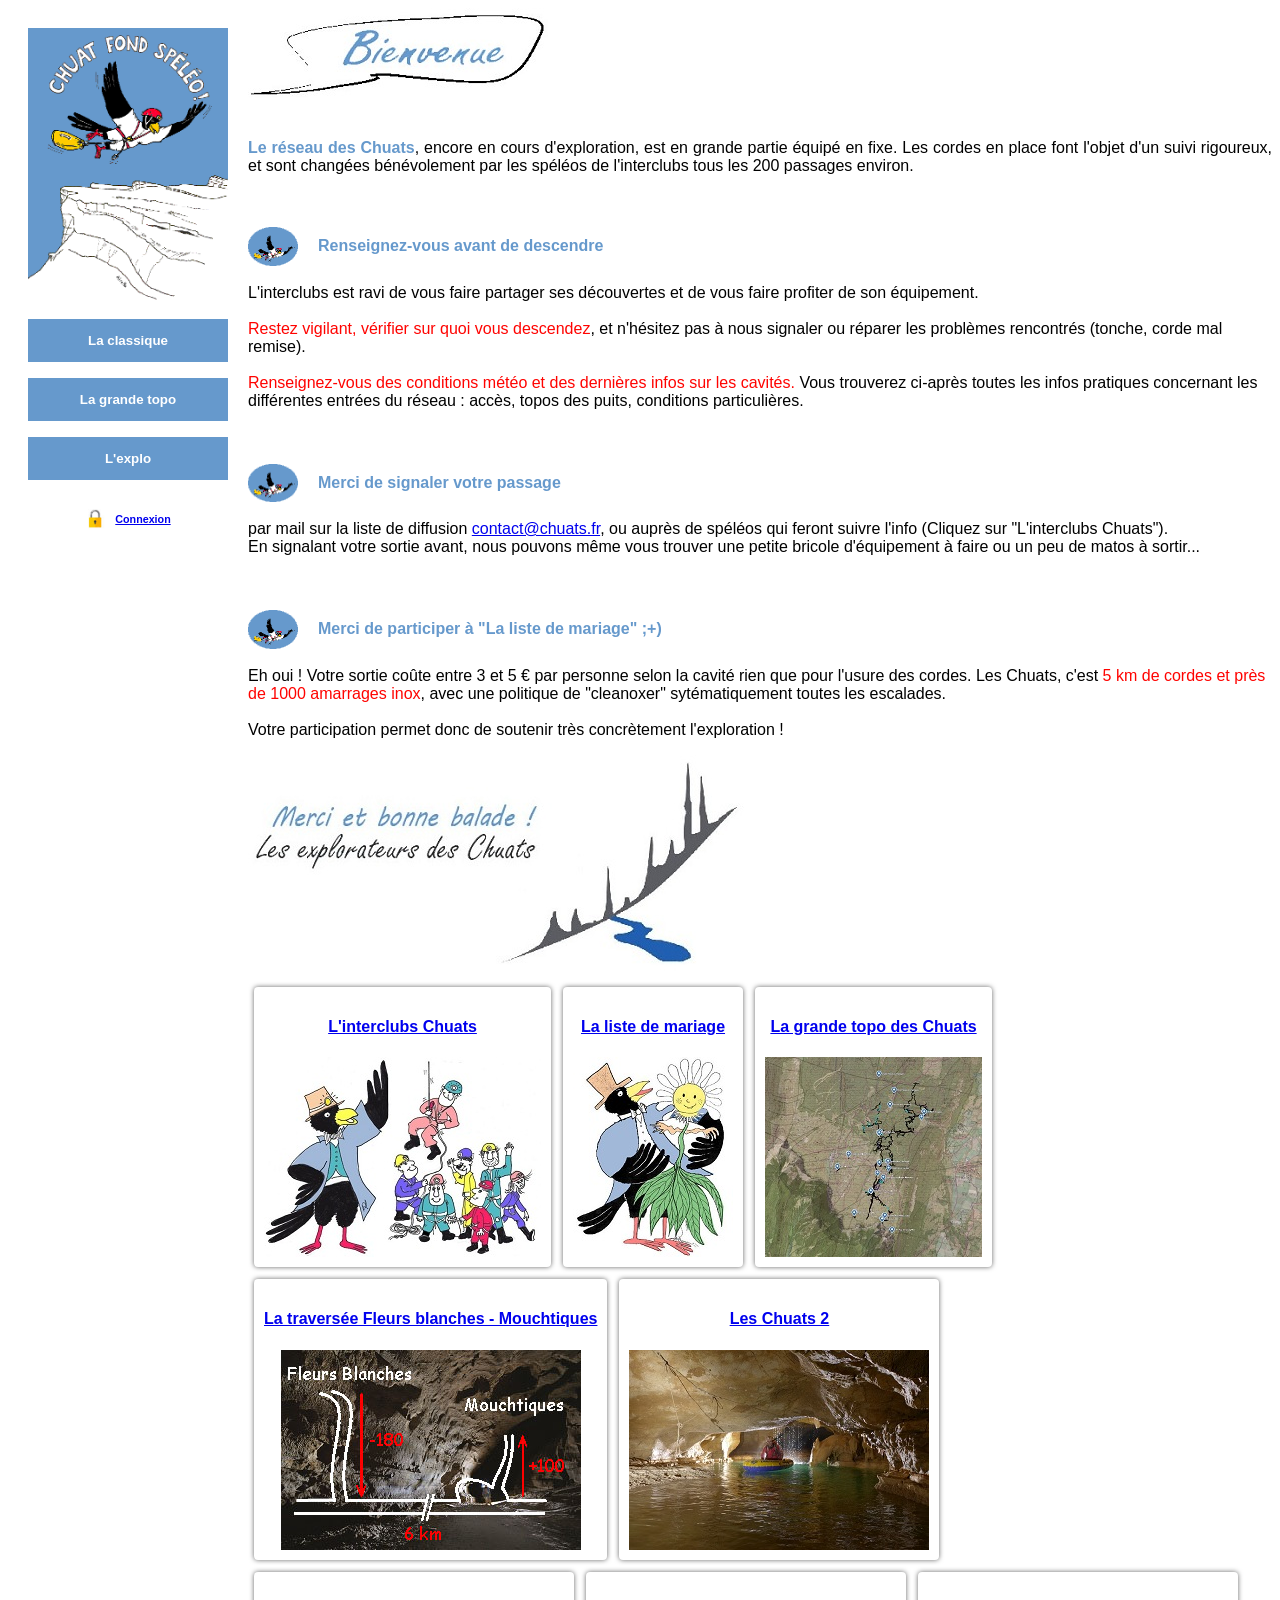
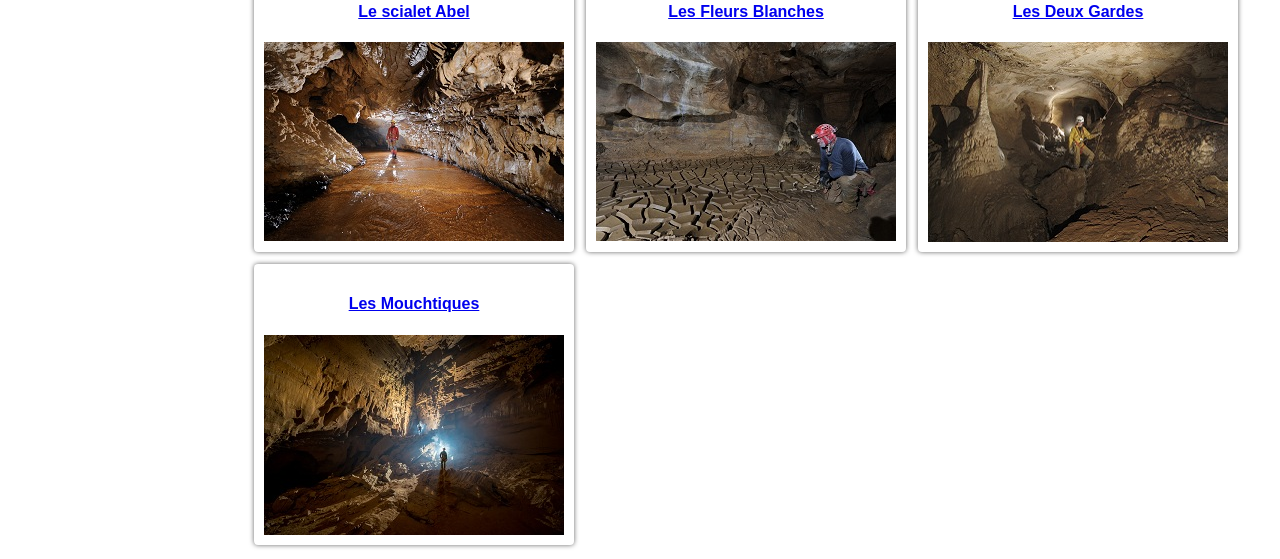
<file: index.html>
<!DOCTYPE html>
<html lang="fr" class="no-js">
    <head>
        <meta charset="UTF-8">
        <meta http-equiv="X-UA-Compatible" content="IE=edge">
        <meta name="viewport" content="width=device-width, initial-scale=1">
        <title>Le réseau des Chuats</title>

                        <meta name="description" content="Le réseau des Chuats, encore en cours d&#039;exploration, est en grande partie équipé en fixe. Les cordes en place font l&#039;objet d&#039;un suivi rigoureux, et sont changées bénévolement par les spéléos de l&#039;interclubs tous les 200 passages environ." />
            <link rel="canonical" href="https://chuats.fr/" />
        

            <link rel="stylesheet" href="/assets/styles/home-a3cf9615f7cf074542111e8b98344fdd.css">
    </head>
    <body>
                
            <body style="display: flex; flex-direction: row; align-items: flex-start;">
        <div style="display: flex; flex-direction: column; align-items: center; padding: 20px; width:250px">

    <img src="/assets/images/home/chuat_fond_speleo-1921e51a95d097c149f0e4a38568ef64.gif" style="width:100%; ">

    <a href="/">
        <button style="width:200px; background-color: #6699cc;">
            <b>La classique</b>
        </button>
    </a>

    <a href=/topos/la-grande-topo>
        <button style="width:200px; background-color: #6699cc;">
            <b>La grande topo</b>
        </button>
    </a>

    <a href="/">
        <button style="width:200px; background-color: #6699cc;">
            <b>L'explo</b>
        </button>
    </a>

    <a target="_blank" href="http://chuats.free.fr/login.php">
        <div style="display: flex; flex-direction: row; align-items: center;">
            <img src=/assets/images/cadenas_ferme-e6107b7c90030227f47940e2d26b0a37.jpg style="height:20px; padding-right: 10px;"/>
            <h6>Connexion</h6>
        </div>
    </a>
</div>

        <div style="display: flex; flex-direction: column; flex-wrap: wrap;">


            <!-- TEXTE D'ACCUEIL-->
            <section>
                <img src="/assets/images/home/bienvenue_bulle-c6b99889a83ec2f13f8fb1f32dc940ec.jpg" style="width:100%; max-width:300px;">
                <p align="justify">
                    <br/>
                    <b><span style="color:#6699cc">Le réseau des Chuats</span></b>, encore en cours d'exploration, est en grande partie équipé en fixe.
                    Les cordes en place font l'objet d'un suivi rigoureux, et sont changées bénévolement
                    par les spéléos de l'interclubs tous les 200 passages environ.<br/>
                    <br/>
                    <br/>


                <div style="display: flex; flex-direction: row; flex-wrap: wrap; align-items: center;">
                    <img src="/assets/images/menu-rapide-e2e1e8c743862416a4fab53318c1767b.gif" style="max-width: 50px;"><br/>
                    <b><span style="color:#6699cc; padding:20px;">Renseignez-vous avant de descendre</span></b>
                </div>
                <br/>
                L'interclubs est ravi de vous faire partager ses découvertes
                et de vous faire profiter de son équipement.<br/>
                <br/>
                <span style="color:#ff0300">Restez vigilant,
                vérifier sur quoi vous descendez</span>,
                et n'hésitez pas à nous signaler ou réparer les problèmes rencontrés (tonche, corde mal remise).<br/>
                <br/>
                <span style="color:#ff0300">Renseignez-vous des conditions météo et des dernières infos sur les cavités.</span>
                Vous trouverez ci-après toutes les infos pratiques concernant les différentes entrées du réseau : accès, topos des puits, conditions particulières.
                <br/>
                <br/>
                <br/>
                <br/>



                <div style="display: flex; flex-direction: row; flex-wrap: wrap; align-items: center;">
                    <img src="/assets/images/menu-rapide-e2e1e8c743862416a4fab53318c1767b.gif" style="max-width: 50px;"><br/>
                    <b><span style="color:#6699cc; padding:20px;">Merci de signaler votre passage</span></b>
                </div>
                <br/>
                par mail sur la liste de diffusion
                <a href="mailto:contact@chuats.fr">contact@chuats.fr</a>,
                ou auprès de spéléos qui feront suivre l'info (Cliquez sur "L'interclubs Chuats").<br/>
                En signalant votre sortie avant, nous pouvons même vous trouver
                une petite bricole d'équipement à faire ou un peu de matos à sortir...<br/>
                <br/>
                <br/>
                <br/>

                <div style="display: flex; flex-direction: row; flex-wrap: wrap; align-items: center;">
                    <img src="/assets/images/menu-rapide-e2e1e8c743862416a4fab53318c1767b.gif" style="max-width: 50px;"><br/>
                    <b><span style="color:#6699cc; padding:20px;">Merci de participer à "La liste de mariage" ;+)</span></b>
                </div>
                <br/>
                Eh oui ! Votre sortie coûte entre 3 et 5 € par personne selon la cavité rien que pour l'usure des cordes.
                Les Chuats, c'est <span style="color:#ff0300">5 km de cordes et près de 1000 amarrages inox</span>,
                avec une politique de "cleanoxer" sytématiquement toutes les escalades.<br/>
                <br/>
                Votre participation permet donc de soutenir très concrètement l'exploration !
                <br/>
                </p>

                <img src="/assets/images/home/bonne_balade-a008fa57615e5048a35eefbcf06bbcfb.jpg" style="width:100%; max-width:500px;">
            </section>

            <!--VIGNETTES INFOS PRATIQUES-->
            <section style="display: flex; flex-direction: row; flex-wrap: wrap;">
                                                    <a
                        class="encadre"
                        style="display: flex; flex-direction: column; align-items: center; padding: 10px; cursor: pointer;"
                        href="/interclubs">
                        <h4>L&#039;interclubs Chuats</h4>
                        <img src=/assets/images/pages/interclubs/vignette-1014a3dac23b1a66548d46b8ba5c02fa.jpg
                             style="width:100%; max-width:300px;"
                        >
                    </a>
                                    <a
                        class="encadre"
                        style="display: flex; flex-direction: column; align-items: center; padding: 10px; cursor: pointer;"
                        href="/la-liste-de-mariage">
                        <h4>La liste de mariage</h4>
                        <img src=/assets/images/pages/laListeDeMariage/vignette-d25d063f8cfb6817f9701253090ce5d1.jpg
                             style="width:100%; max-width:300px;"
                        >
                    </a>
                                    <a
                        class="encadre"
                        style="display: flex; flex-direction: column; align-items: center; padding: 10px; cursor: pointer;"
                        href="/la-grande-topo">
                        <h4>La grande topo des Chuats</h4>
                        <img src=/assets/images/pages/laGrandeTopo/vignette-c7f034c2c8148273ddb8b86cd18be2ef.jpg
                             style="width:100%; max-width:300px;"
                        >
                    </a>
                                    <a
                        class="encadre"
                        style="display: flex; flex-direction: column; align-items: center; padding: 10px; cursor: pointer;"
                        href="/travers%C3%A9e-fleurs-blanches-mouchtiques">
                        <h4>La traversée Fleurs blanches - Mouchtiques</h4>
                        <img src=/assets/images/pages/traverseeFleursBlanchesMouchtiques/vignette-ff8e2757d2dec19e45402f89badc7dd4.jpg
                             style="width:100%; max-width:300px;"
                        >
                    </a>
                                    <a
                        class="encadre"
                        style="display: flex; flex-direction: column; align-items: center; padding: 10px; cursor: pointer;"
                        href="/chuats2">
                        <h4>Les Chuats 2</h4>
                        <img src=/assets/images/pages/chuats2/vignette-9627243d01cc40ccc2f9511528f416d5.jpg
                             style="width:100%; max-width:300px;"
                        >
                    </a>
                                    <a
                        class="encadre"
                        style="display: flex; flex-direction: column; align-items: center; padding: 10px; cursor: pointer;"
                        href="/abel">
                        <h4>Le scialet Abel</h4>
                        <img src=/assets/images/pages/abel/vignette-c4cef6d9b2ede2bde267c49d5971ddc8.jpg
                             style="width:100%; max-width:300px;"
                        >
                    </a>
                                    <a
                        class="encadre"
                        style="display: flex; flex-direction: column; align-items: center; padding: 10px; cursor: pointer;"
                        href="/les-fleurs-blanches">
                        <h4>Les Fleurs Blanches</h4>
                        <img src=/assets/images/pages/lesFleursBlanches/vignette-e54fb6f61eb81b5ebbdf428c586fa720.jpg
                             style="width:100%; max-width:300px;"
                        >
                    </a>
                                    <a
                        class="encadre"
                        style="display: flex; flex-direction: column; align-items: center; padding: 10px; cursor: pointer;"
                        href="/les-deux-gardes">
                        <h4>Les Deux Gardes</h4>
                        <img src=/assets/images/pages/lesDeuxGardes/vignette-f3d3f461bbd9769b32bb7e25ec59bee8.jpg
                             style="width:100%; max-width:300px;"
                        >
                    </a>
                                    <a
                        class="encadre"
                        style="display: flex; flex-direction: column; align-items: center; padding: 10px; cursor: pointer;"
                        href="/les-mouchtiques">
                        <h4>Les Mouchtiques</h4>
                        <img src=/assets/images/pages/lesMouchtiques/vignette-a79eb3ff940b9f1bd281e0efcca13f85.jpg
                             style="width:100%; max-width:300px;"
                        >
                    </a>
                            </section>
        </div>
    </body>

    </body>
</html>
</file>
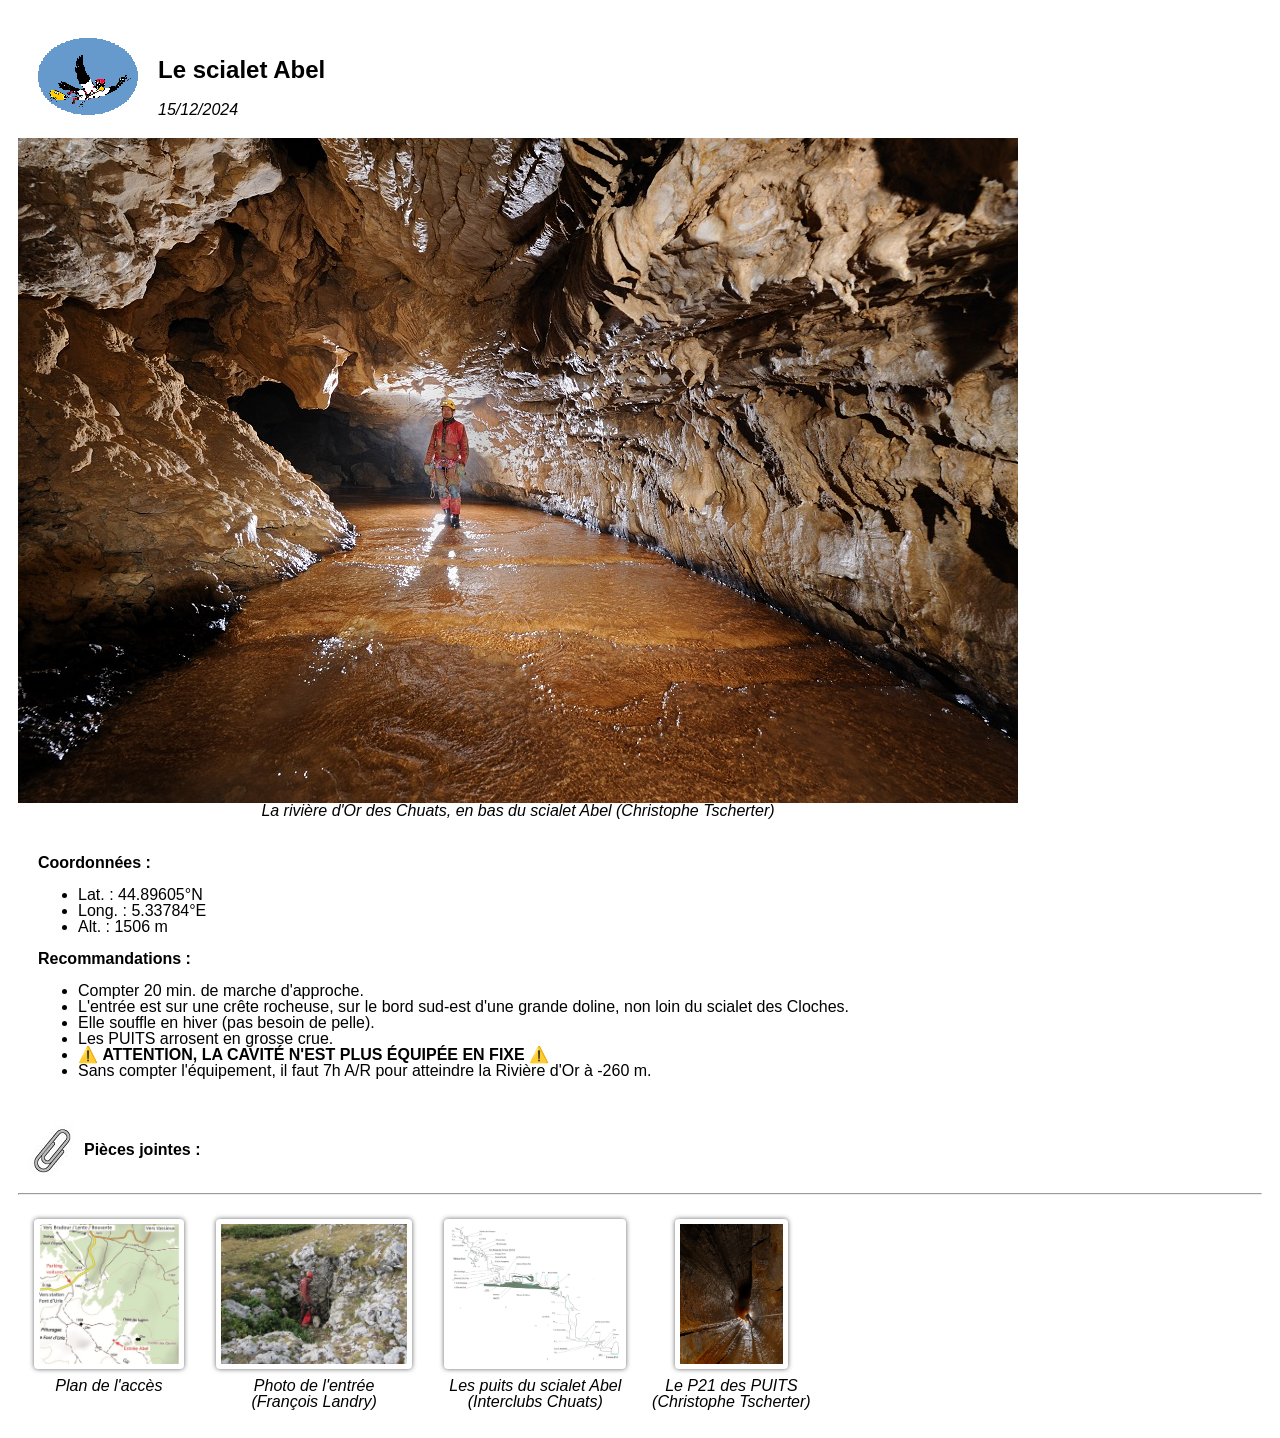
<file: abel/index.html>
<!DOCTYPE html>
<html lang="fr" class="no-js">
    <head>
        <meta charset="UTF-8">
        <meta http-equiv="X-UA-Compatible" content="IE=edge">
        <meta name="viewport" content="width=device-width, initial-scale=1">
        <title>Le scialet Abel | Le réseau des Chuats</title>

                    <meta name="description" content="Le réseau des Chuats, encore en cours d&#039;exploration, est en grande partie équipé en fixe. Les cordes en place font l&#039;objet d&#039;un suivi rigoureux, et sont changées bénévolement par les spéléos de l&#039;interclubs tous les 200 passages environ." />
            <link rel="canonical" href="https://chuats.fr/abel" />
        
                        <link rel="stylesheet" href="/assets/styles/reset-f2f1be91bb5af761c3428a6fb69a6a25.css">
        
    <link rel="stylesheet" href="/assets/styles/page-466cf0a8fa2a8cd5ef76d4321bc46f85.css">
    </head>
    <body>
        
        <section style="display: flex; flex-direction: column; align-items: flex-start; padding: 10px; width:100%;">
    <!--LE TITRE -->
    <div style="display: flex; flex-direction: row; flex-wrap: wrap; align-items: center; padding:20px;">
        <a href="/">
            <img src="/assets/images/menu-rapide-e2e1e8c743862416a4fab53318c1767b.gif"
                 style="cursor: pointer;"
                 alt="homepage"
            >
        </a>
        <div style="padding-left:20px">
            <h2>Le scialet Abel</h2>
            <i>15/12/2024</i>
        </div>
    </div>
    <div style="display: flex; flex-direction: row; flex-wrap: wrap; align-items: center;">
        <!-- LA PHOTO PRINCIPALE -->
                <div style="display: flex; flex-direction: column; flex-wrap: wrap; max-width:100%; align-items: center;">
            <img src=/assets/images/pages/abel/riviere-or-8632dee0d5cae636babba763109ddf05.jpg style="max-width:100%">

            <div style="display: flex; flex-wrap:nowrap; flex-direction: row; align-items: center;">
                <i>La rivière d&#039;Or des Chuats, en bas du scialet Abel (Christophe Tscherter)</i>
            </div>
        </div>
        <!--RECIT-->
        <div style="padding: 20px;">
           <p><strong>Coordonnées :</strong></p>
<ul>
<li>Lat. : 44.89605°N</li>
<li>Long. : 5.33784°E</li>
<li>Alt. : 1506 m</li>
</ul>
<p><strong>Recommandations :</strong></p>
<ul>
<li>Compter 20 min. de marche d'approche.</li>
<li>L'entrée est sur une crête rocheuse, sur le bord sud-est d'une grande doline, non loin du scialet des Cloches.</li>
<li>Elle souffle en hiver (pas besoin de pelle).</li>
<li>Les PUITS arrosent en grosse crue.</li>
<li>⚠️ <strong>ATTENTION, LA CAVITÉ N'EST PLUS ÉQUIPÉE EN FIXE</strong> ⚠️</li>
<li>Sans compter l'équipement, il faut 7h A/R pour atteindre la Rivière d'Or à -260 m.</li>
</ul>
        </div>
    </div>
    <!-- LES PIECES JOINTES -->
            <div style="display: flex; flex-direction: row; flex-wrap: wrap; align-items: center; width:100%; padding: 10px;">
            <img src=/assets/images/trombonne-c3e6fb9f12106e06051738acfa2a6e4d.jpg style="padding-right: 10px;">
            <b>Pièces jointes :</b>
        </div>
        <hr style="width:100%">
        <div style="display: flex; flex-direction: row; flex-wrap: wrap; ">
                                                            <div style="display: flex; flex-direction: column; flex-wrap: nowrap; align-items: center; padding:10px;">
                                            <a href="/assets/images/pages/abel/carte-acces-abel-e675f17e7c902b9196a9bf325f53c47a.jpg">
                            <img class="encadre"
                                 title=images/pages/abel/carte-acces-abel.jpg
                                 src=/assets/images/pages/abel/carte-acces-abel-e675f17e7c902b9196a9bf325f53c47a.jpg
                                 style="max-height:150px; max-width:100%; cursor: pointer;"
                                 alt="Plan de l&#039;accès"
                            >
                        </a>
                                        <i>Plan de l&#039;accès</i>
                                    </div>
                                                            <div style="display: flex; flex-direction: column; flex-wrap: nowrap; align-items: center; padding:10px;">
                                            <a href="/assets/images/pages/abel/photo-entree-abel-6f3780c87654c5b4e1f324bc05f0c8a8.jpg">
                            <img class="encadre"
                                 title=images/pages/abel/photo-entree-abel.jpg
                                 src=/assets/images/pages/abel/photo-entree-abel-6f3780c87654c5b4e1f324bc05f0c8a8.jpg
                                 style="max-height:150px; max-width:100%; cursor: pointer;"
                                 alt="Photo de l&#039;entrée"
                            >
                        </a>
                                        <i>Photo de l&#039;entrée</i>
                    <i>(François Landry)</i>                </div>
                                                            <div style="display: flex; flex-direction: column; flex-wrap: nowrap; align-items: center; padding:10px;">
                                            <a href="/assets/images/pages/abel/coupe-abel-25f081f6a68589947a2390601073e874.jpg">
                            <img class="encadre"
                                 title=images/pages/abel/coupe-abel.jpg
                                 src=/assets/images/pages/abel/coupe-abel-25f081f6a68589947a2390601073e874.jpg
                                 style="max-height:150px; max-width:100%; cursor: pointer;"
                                 alt="Les puits du scialet Abel"
                            >
                        </a>
                                        <i>Les puits du scialet Abel</i>
                    <i>(Interclubs Chuats)</i>                </div>
                                                            <div style="display: flex; flex-direction: column; flex-wrap: nowrap; align-items: center; padding:10px;">
                                            <a href="/assets/images/pages/abel/P21-8404f2199fecbaf69f1f082ad3b52080.jpg">
                            <img class="encadre"
                                 title=images/pages/abel/P21.jpg
                                 src=/assets/images/pages/abel/P21-8404f2199fecbaf69f1f082ad3b52080.jpg
                                 style="max-height:150px; max-width:100%; cursor: pointer;"
                                 alt="Le P21 des PUITS"
                            >
                        </a>
                                        <i>Le P21 des PUITS</i>
                    <i>(Christophe Tscherter)</i>                </div>
                    </div>
    </section>

    </body>
</html>
</file>
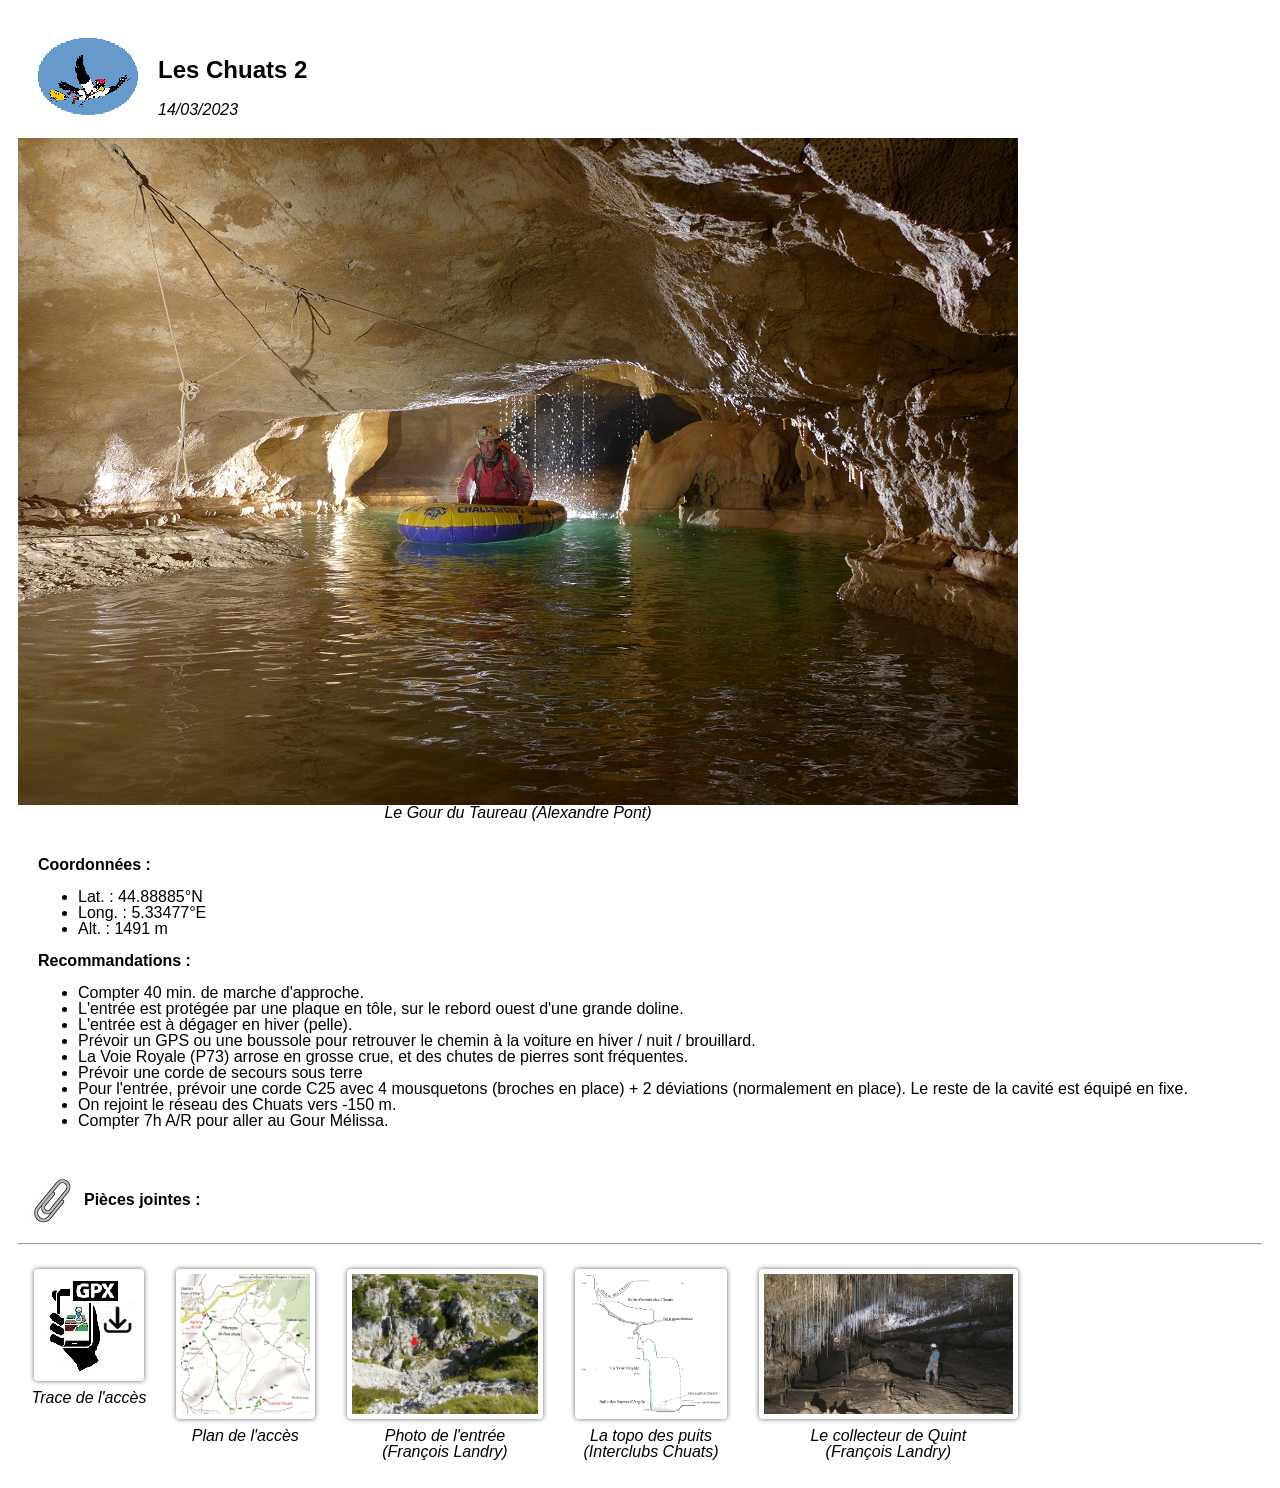
<file: chuats2/index.html>
<!DOCTYPE html>
<html lang="fr" class="no-js">
    <head>
        <meta charset="UTF-8">
        <meta http-equiv="X-UA-Compatible" content="IE=edge">
        <meta name="viewport" content="width=device-width, initial-scale=1">
        <title>Les Chuats 2 | Le réseau des Chuats</title>

                    <meta name="description" content="Le réseau des Chuats, encore en cours d&#039;exploration, est en grande partie équipé en fixe. Les cordes en place font l&#039;objet d&#039;un suivi rigoureux, et sont changées bénévolement par les spéléos de l&#039;interclubs tous les 200 passages environ." />
            <link rel="canonical" href="https://chuats.fr/chuats2" />
        
                        <link rel="stylesheet" href="/assets/styles/reset-f2f1be91bb5af761c3428a6fb69a6a25.css">
        
    <link rel="stylesheet" href="/assets/styles/page-466cf0a8fa2a8cd5ef76d4321bc46f85.css">
    </head>
    <body>
        
        <section style="display: flex; flex-direction: column; align-items: flex-start; padding: 10px; width:100%;">
    <!--LE TITRE -->
    <div style="display: flex; flex-direction: row; flex-wrap: wrap; align-items: center; padding:20px;">
        <a href="/">
            <img src="/assets/images/menu-rapide-e2e1e8c743862416a4fab53318c1767b.gif"
                 style="cursor: pointer;"
                 alt="homepage"
            >
        </a>
        <div style="padding-left:20px">
            <h2>Les Chuats 2</h2>
            <i>14/03/2023</i>
        </div>
    </div>
    <div style="display: flex; flex-direction: row; flex-wrap: wrap; align-items: center;">
        <!-- LA PHOTO PRINCIPALE -->
                <div style="display: flex; flex-direction: column; flex-wrap: wrap; max-width:100%; align-items: center;">
            <img src=/assets/images/pages/chuats2/gour-taureau-df0aea841a054f4984c18f563fbee8e0.jpg style="max-width:100%">

            <div style="display: flex; flex-wrap:nowrap; flex-direction: row; align-items: center;">
                <i>Le Gour du Taureau (Alexandre Pont)</i>
            </div>
        </div>
        <!--RECIT-->
        <div style="padding: 20px;">
           <p><strong>Coordonnées :</strong></p>
<ul>
<li>Lat. : 44.88885°N</li>
<li>Long. : 5.33477°E</li>
<li>Alt. : 1491 m</li>
</ul>
<p><strong>Recommandations :</strong></p>
<ul>
<li>Compter 40 min. de marche d'approche.           </li>
<li>L'entrée est protégée par une plaque en tôle, sur le rebord ouest d'une grande doline.</li>
<li>L'entrée est à dégager en hiver (pelle).</li>
<li>Prévoir un GPS ou une boussole pour retrouver le chemin à la voiture en hiver / nuit / brouillard.</li>
<li>La Voie Royale (P73) arrose en grosse crue, et des chutes de pierres sont fréquentes.</li>
<li>Prévoir une corde de secours sous terre</li>
<li>Pour l'entrée, prévoir une corde C25 avec 4 mousquetons (broches en place) + 2 déviations (normalement en place). Le reste de la cavité est équipé en fixe.</li>
<li>On rejoint le réseau des Chuats vers -150 m.</li>
<li>Compter 7h A/R pour aller au Gour Mélissa.</li>
</ul>
        </div>
    </div>
    <!-- LES PIECES JOINTES -->
            <div style="display: flex; flex-direction: row; flex-wrap: wrap; align-items: center; width:100%; padding: 10px;">
            <img src=/assets/images/trombonne-c3e6fb9f12106e06051738acfa2a6e4d.jpg style="padding-right: 10px;">
            <b>Pièces jointes :</b>
        </div>
        <hr style="width:100%">
        <div style="display: flex; flex-direction: row; flex-wrap: wrap; ">
                                                            <div style="display: flex; flex-direction: column; flex-wrap: nowrap; align-items: center; padding:10px;">
                                            <a href="/assets/images/pages/chuats2/acces_chuats-694df1a408a376d27fd4ff006468e585.gpx" download>
                            <img class="encadre"
                                 title=images/pages/chuats2/acces_chuats.gpx
                                 src=/assets/images/fichier-gpx-b520912b979def68ef60d4451c558bdc.jpg
                                 alt="Trace de l&#039;accès"
                                 style="max-height:150px; cursor: pointer;">
                        </a>
                                        <i>Trace de l&#039;accès</i>
                                    </div>
                                                            <div style="display: flex; flex-direction: column; flex-wrap: nowrap; align-items: center; padding:10px;">
                                            <a href="/assets/images/pages/chuats2/carte-acces-chuats-693cb60cbebef746d7d1bd43200a9453.jpg">
                            <img class="encadre"
                                 title=images/pages/chuats2/carte-acces-chuats.jpg
                                 src=/assets/images/pages/chuats2/carte-acces-chuats-693cb60cbebef746d7d1bd43200a9453.jpg
                                 style="max-height:150px; max-width:100%; cursor: pointer;"
                                 alt="Plan de l&#039;accès"
                            >
                        </a>
                                        <i>Plan de l&#039;accès</i>
                                    </div>
                                                            <div style="display: flex; flex-direction: column; flex-wrap: nowrap; align-items: center; padding:10px;">
                                            <a href="/assets/images/pages/chuats2/photo-entree-chuats-c668085de379cf436c56ede51b1e6243.jpg">
                            <img class="encadre"
                                 title=images/pages/chuats2/photo-entree-chuats.jpg
                                 src=/assets/images/pages/chuats2/photo-entree-chuats-c668085de379cf436c56ede51b1e6243.jpg
                                 style="max-height:150px; max-width:100%; cursor: pointer;"
                                 alt="Photo de l&#039;entrée"
                            >
                        </a>
                                        <i>Photo de l&#039;entrée</i>
                    <i>(François Landry)</i>                </div>
                                                            <div style="display: flex; flex-direction: column; flex-wrap: nowrap; align-items: center; padding:10px;">
                                            <a href="/assets/images/pages/chuats2/coupe-chuats-b1da76b0820e59a41e4dcc6c8d32578e.jpg">
                            <img class="encadre"
                                 title=images/pages/chuats2/coupe-chuats.jpg
                                 src=/assets/images/pages/chuats2/coupe-chuats-b1da76b0820e59a41e4dcc6c8d32578e.jpg
                                 style="max-height:150px; max-width:100%; cursor: pointer;"
                                 alt="La topo des puits"
                            >
                        </a>
                                        <i>La topo des puits</i>
                    <i>(Interclubs Chuats)</i>                </div>
                                                            <div style="display: flex; flex-direction: column; flex-wrap: nowrap; align-items: center; padding:10px;">
                                            <a href="/assets/images/pages/chuats2/collecteur-de-quint-304ad9a453d0679fcc5ccceae53efdce.jpg">
                            <img class="encadre"
                                 title=images/pages/chuats2/collecteur-de-quint.jpg
                                 src=/assets/images/pages/chuats2/collecteur-de-quint-304ad9a453d0679fcc5ccceae53efdce.jpg
                                 style="max-height:150px; max-width:100%; cursor: pointer;"
                                 alt="Le collecteur de Quint"
                            >
                        </a>
                                        <i>Le collecteur de Quint</i>
                    <i>(François Landry)</i>                </div>
                    </div>
    </section>

    </body>
</html>
</file>
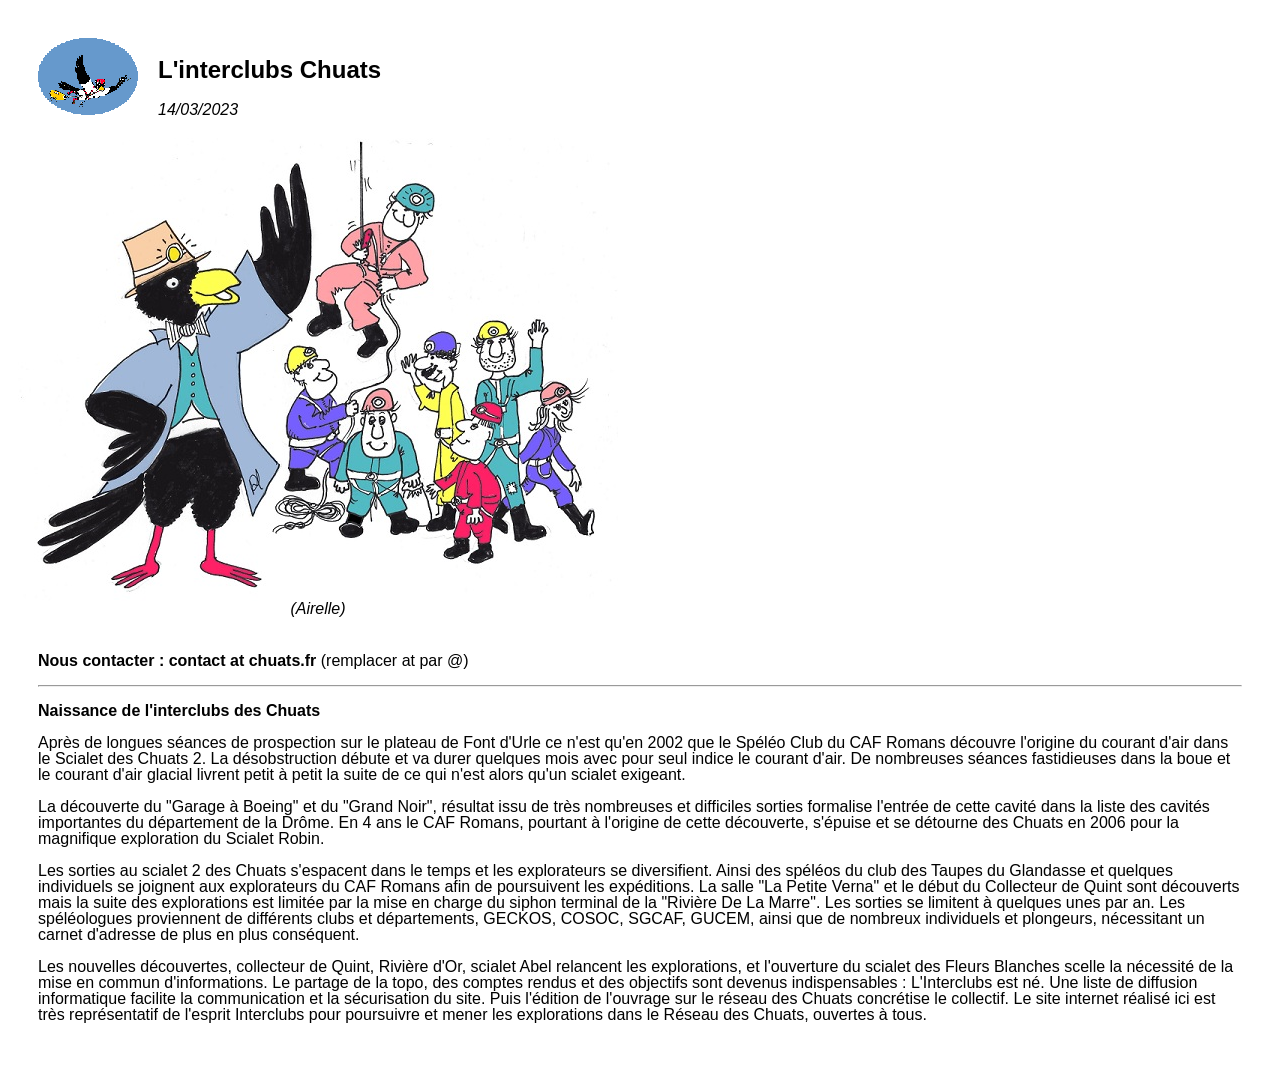
<file: interclubs/index.html>
<!DOCTYPE html>
<html lang="fr" class="no-js">
    <head>
        <meta charset="UTF-8">
        <meta http-equiv="X-UA-Compatible" content="IE=edge">
        <meta name="viewport" content="width=device-width, initial-scale=1">
        <title>L&#039;interclubs Chuats | Le réseau des Chuats</title>

                    <meta name="description" content="Le réseau des Chuats, encore en cours d&#039;exploration, est en grande partie équipé en fixe. Les cordes en place font l&#039;objet d&#039;un suivi rigoureux, et sont changées bénévolement par les spéléos de l&#039;interclubs tous les 200 passages environ." />
            <link rel="canonical" href="https://chuats.fr/interclubs" />
        
                        <link rel="stylesheet" href="/assets/styles/reset-f2f1be91bb5af761c3428a6fb69a6a25.css">
        
    <link rel="stylesheet" href="/assets/styles/page-466cf0a8fa2a8cd5ef76d4321bc46f85.css">
    </head>
    <body>
        
        <section style="display: flex; flex-direction: column; align-items: flex-start; padding: 10px; width:100%;">
    <!--LE TITRE -->
    <div style="display: flex; flex-direction: row; flex-wrap: wrap; align-items: center; padding:20px;">
        <a href="/">
            <img src="/assets/images/menu-rapide-e2e1e8c743862416a4fab53318c1767b.gif"
                 style="cursor: pointer;"
                 alt="homepage"
            >
        </a>
        <div style="padding-left:20px">
            <h2>L&#039;interclubs Chuats</h2>
            <i>14/03/2023</i>
        </div>
    </div>
    <div style="display: flex; flex-direction: row; flex-wrap: wrap; align-items: center;">
        <!-- LA PHOTO PRINCIPALE -->
                <div style="display: flex; flex-direction: column; flex-wrap: wrap; max-width:100%; align-items: center;">
            <img src=/assets/images/pages/interclubs/interclubs-chuats-16c4c681e170060edb35680cc8864d12.jpg style="max-width:100%">

            <div style="display: flex; flex-wrap:nowrap; flex-direction: row; align-items: center;">
                <i> (Airelle)</i>
            </div>
        </div>
        <!--RECIT-->
        <div style="padding: 20px;">
           <p><strong>Nous contacter : contact at chuats.fr</strong>
(remplacer at par @)</p>
<hr>
<p><strong>Naissance de l'interclubs des Chuats</strong></p>
<p>Après de longues séances de prospection sur le plateau de Font d'Urle ce n'est qu'en 2002 que le Spéléo Club du CAF Romans découvre l'origine du courant d'air dans le Scialet des Chuats 2. La désobstruction débute et va durer quelques mois avec pour seul indice le courant d'air. De nombreuses séances fastidieuses dans la boue et le courant d'air glacial livrent petit à petit la suite de ce qui n'est alors qu'un scialet exigeant.</p>
<p>La découverte du "Garage à Boeing" et du "Grand Noir", résultat issu de très nombreuses et difficiles sorties formalise l'entrée de cette cavité dans la liste des cavités importantes du département de la Drôme. En 4 ans le CAF Romans, pourtant à l'origine de cette découverte, s'épuise et se détourne des Chuats en 2006 pour la magnifique exploration du Scialet Robin.</p>
<p>Les sorties au scialet 2 des Chuats s'espacent dans le temps et les explorateurs se diversifient. Ainsi des spéléos du club des Taupes du Glandasse et quelques individuels se joignent aux explorateurs du CAF Romans afin de poursuivent les expéditions. La salle "La Petite Verna" et le début du Collecteur de Quint sont découverts mais la suite des explorations est limitée par la mise en charge du siphon terminal de la "Rivière De La Marre". Les sorties se limitent à quelques unes par an. Les spéléologues proviennent de différents clubs et départements, GECKOS, COSOC, SGCAF, GUCEM, ainsi que de nombreux individuels et plongeurs, nécessitant un carnet d'adresse de plus en plus conséquent.</p>
<p>Les nouvelles découvertes, collecteur de Quint, Rivière d'Or, scialet Abel relancent les explorations, et l'ouverture du scialet des Fleurs Blanches scelle la nécessité de la mise en commun d'informations. Le partage de la topo, des comptes rendus et des objectifs sont devenus indispensables : L'Interclubs est né. Une liste de diffusion informatique facilite la communication et la sécurisation du site. Puis l'édition de l'ouvrage sur le réseau des Chuats concrétise le collectif. Le site internet réalisé ici est très représentatif de l'esprit Interclubs pour poursuivre et mener les explorations dans le Réseau des Chuats, ouvertes à tous.</p>
        </div>
    </div>
    <!-- LES PIECES JOINTES -->
    </section>

    </body>
</html>
</file>
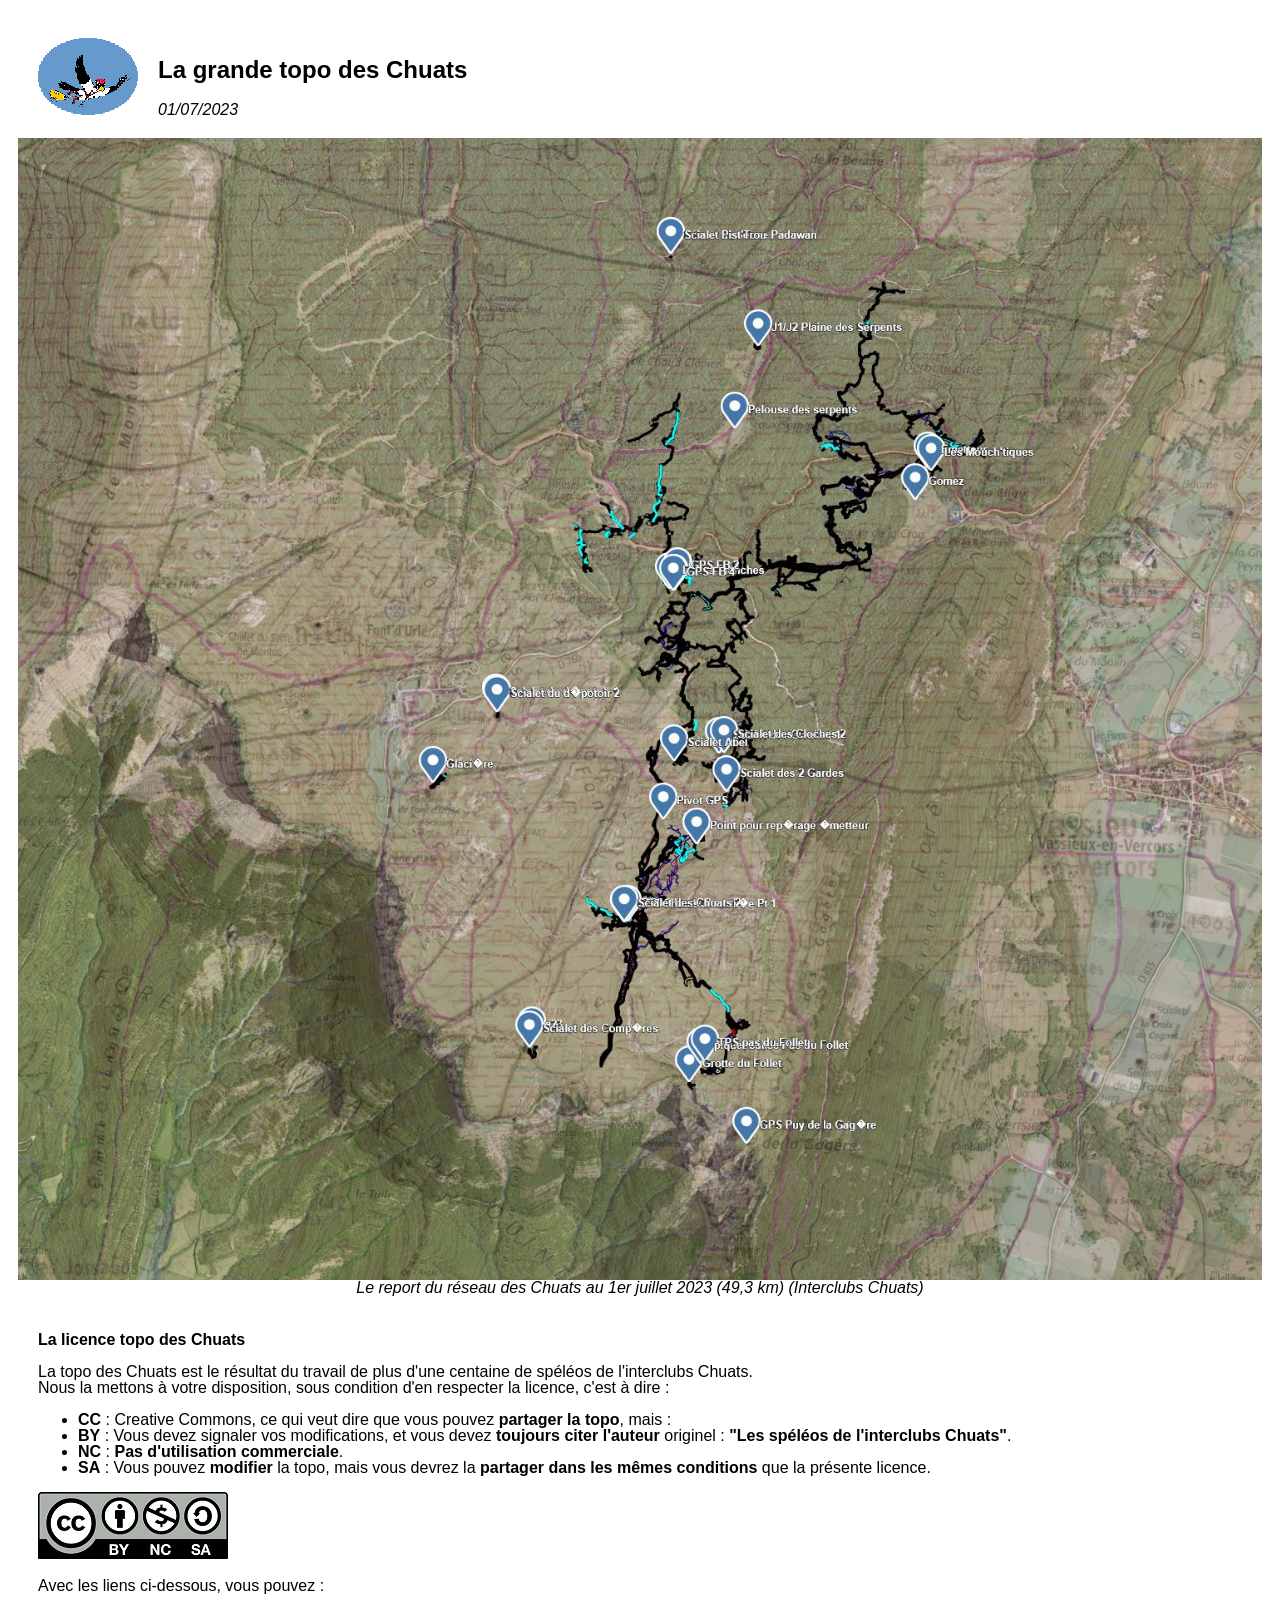
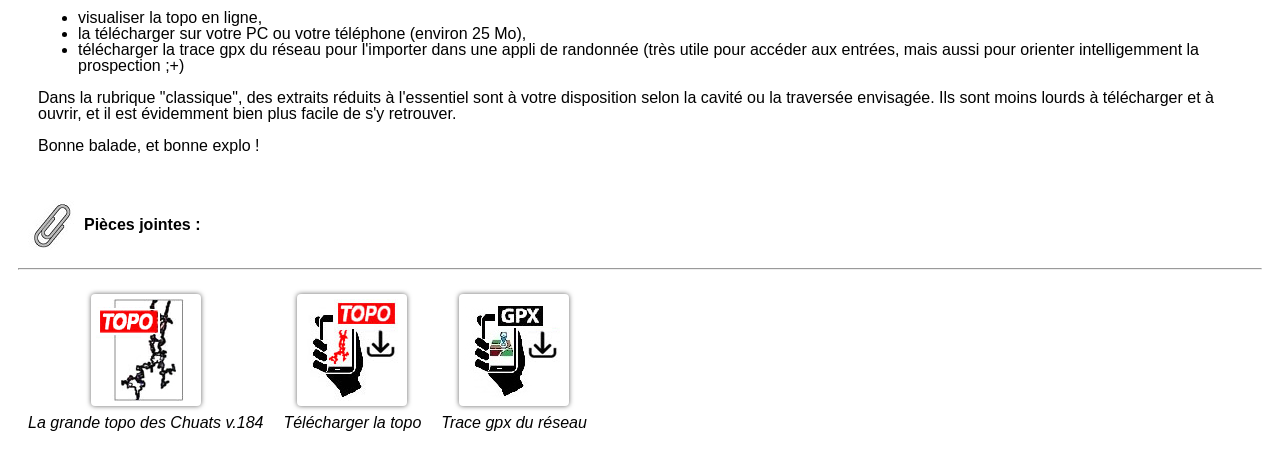
<file: la-grande-topo/index.html>
<!DOCTYPE html>
<html lang="fr" class="no-js">
    <head>
        <meta charset="UTF-8">
        <meta http-equiv="X-UA-Compatible" content="IE=edge">
        <meta name="viewport" content="width=device-width, initial-scale=1">
        <title>La grande topo des Chuats | Le réseau des Chuats</title>

                    <meta name="description" content="Le réseau des Chuats, encore en cours d&#039;exploration, est en grande partie équipé en fixe. Les cordes en place font l&#039;objet d&#039;un suivi rigoureux, et sont changées bénévolement par les spéléos de l&#039;interclubs tous les 200 passages environ." />
            <link rel="canonical" href="https://chuats.fr/la-grande-topo" />
        
                        <link rel="stylesheet" href="/assets/styles/reset-f2f1be91bb5af761c3428a6fb69a6a25.css">
        
    <link rel="stylesheet" href="/assets/styles/page-466cf0a8fa2a8cd5ef76d4321bc46f85.css">
    </head>
    <body>
        
        <section style="display: flex; flex-direction: column; align-items: flex-start; padding: 10px; width:100%;">
    <!--LE TITRE -->
    <div style="display: flex; flex-direction: row; flex-wrap: wrap; align-items: center; padding:20px;">
        <a href="/">
            <img src="/assets/images/menu-rapide-e2e1e8c743862416a4fab53318c1767b.gif"
                 style="cursor: pointer;"
                 alt="homepage"
            >
        </a>
        <div style="padding-left:20px">
            <h2>La grande topo des Chuats</h2>
            <i>01/07/2023</i>
        </div>
    </div>
    <div style="display: flex; flex-direction: row; flex-wrap: wrap; align-items: center;">
        <!-- LA PHOTO PRINCIPALE -->
                <div style="display: flex; flex-direction: column; flex-wrap: wrap; max-width:100%; align-items: center;">
            <img src=/assets/images/pages/laGrandeTopo/report-c396ad6842369d8e5ebc01ef3d6b7a5b.jpg style="max-width:100%">

            <div style="display: flex; flex-wrap:nowrap; flex-direction: row; align-items: center;">
                <i>Le report du réseau des Chuats au 1er juillet 2023 (49,3 km) (Interclubs Chuats)</i>
            </div>
        </div>
        <!--RECIT-->
        <div style="padding: 20px;">
           <p><strong>La licence topo des Chuats</strong></p>
<p>La topo des Chuats est le résultat du travail de plus d'une centaine de spéléos de l'interclubs Chuats.<br>
Nous la mettons à votre disposition, sous condition d'en respecter la licence, c'est à dire :</p>
<ul>
<li><strong>CC</strong> : Creative Commons, ce qui veut dire que vous pouvez <strong>partager la topo</strong>, mais :</li>
<li><strong>BY</strong> : Vous devez signaler vos modifications, et vous devez <strong>toujours citer l'auteur</strong> originel : <strong>"Les spéléos de l'interclubs Chuats"</strong>.</li>
<li><strong>NC</strong> : <strong>Pas d'utilisation commerciale</strong>.</li>
<li><strong>SA</strong> : Vous pouvez <strong>modifier</strong> la topo, mais vous devrez la <strong>partager dans les mêmes conditions</strong> que la présente licence.</li>
</ul>
<img src="/assets/images/pages/laGrandeTopo/licence-ac3900986d7464770e5843622353fd36.jpg" alt="licence non commerciale" title="licence non commerciale" id="licence-non-commerciale">
<p>Avec les liens ci-dessous, vous pouvez :</p>
<ul>
<li>visualiser la topo en ligne,</li>
<li>la télécharger sur votre PC ou votre téléphone (environ 25 Mo),</li>
<li>télécharger la trace gpx du réseau pour l'importer dans une appli de randonnée (très utile pour accéder aux entrées, mais aussi pour orienter intelligemment la prospection ;+)</li>
</ul>
<p>Dans la rubrique "classique", des extraits réduits à l'essentiel sont à votre disposition selon la cavité ou la traversée envisagée. Ils sont moins lourds à télécharger et à ouvrir, et il est évidemment bien plus facile de s'y retrouver.</p>
<p>Bonne balade, et bonne explo !</p>
        </div>
    </div>
    <!-- LES PIECES JOINTES -->
            <div style="display: flex; flex-direction: row; flex-wrap: wrap; align-items: center; width:100%; padding: 10px;">
            <img src=/assets/images/trombonne-c3e6fb9f12106e06051738acfa2a6e4d.jpg style="padding-right: 10px;">
            <b>Pièces jointes :</b>
        </div>
        <hr style="width:100%">
        <div style="display: flex; flex-direction: row; flex-wrap: wrap; ">
                                                            <div style="display: flex; flex-direction: column; flex-wrap: nowrap; align-items: center; padding:10px;">
                                                                        <a href="/topos/la-grande-topo" target="_blank">
                            <img
                                class="encadre"
                                title=images/pages/laGrandeTopo/Grande_Topo_Chuats.svg
                                src=/assets/images/fichier-svg-9b6a80eb5d84fd86222a7b7010a79896.jpg
                                style="max-height:150px; cursor: pointer;"
                            >
                                                </a>
                                        <i>La grande topo des Chuats v.184</i>
                                    </div>
                                                            <div style="display: flex; flex-direction: column; flex-wrap: nowrap; align-items: center; padding:10px;">
                                                                                                    <a href="/offline-topos/la-grande-topo" download="la-grande-topo.html">
                            <img
                                class="encadre"
                                title=images/pages/laGrandeTopo/Grande_Topo_Chuats.svg
                                src=/assets/images/fichier-html-c5ccc9063a1f57138d2aeaf8d21c3840.jpg
                                style="max-height:150px; cursor: pointer;"
                            >
                                                </a>
                                        <i>Télécharger la topo</i>
                                    </div>
                                                            <div style="display: flex; flex-direction: column; flex-wrap: nowrap; align-items: center; padding:10px;">
                                            <a href="/assets/images/pages/laGrandeTopo/Grande_Topo_Chuats-23e95ba85db787091d034f615b0b1487.gpx" download>
                            <img class="encadre"
                                 title=images/pages/laGrandeTopo/Grande_Topo_Chuats.gpx
                                 src=/assets/images/fichier-gpx-b520912b979def68ef60d4451c558bdc.jpg
                                 alt="Trace gpx du réseau"
                                 style="max-height:150px; cursor: pointer;">
                        </a>
                                        <i>Trace gpx du réseau</i>
                                    </div>
                    </div>
    </section>

    </body>
</html>
</file>
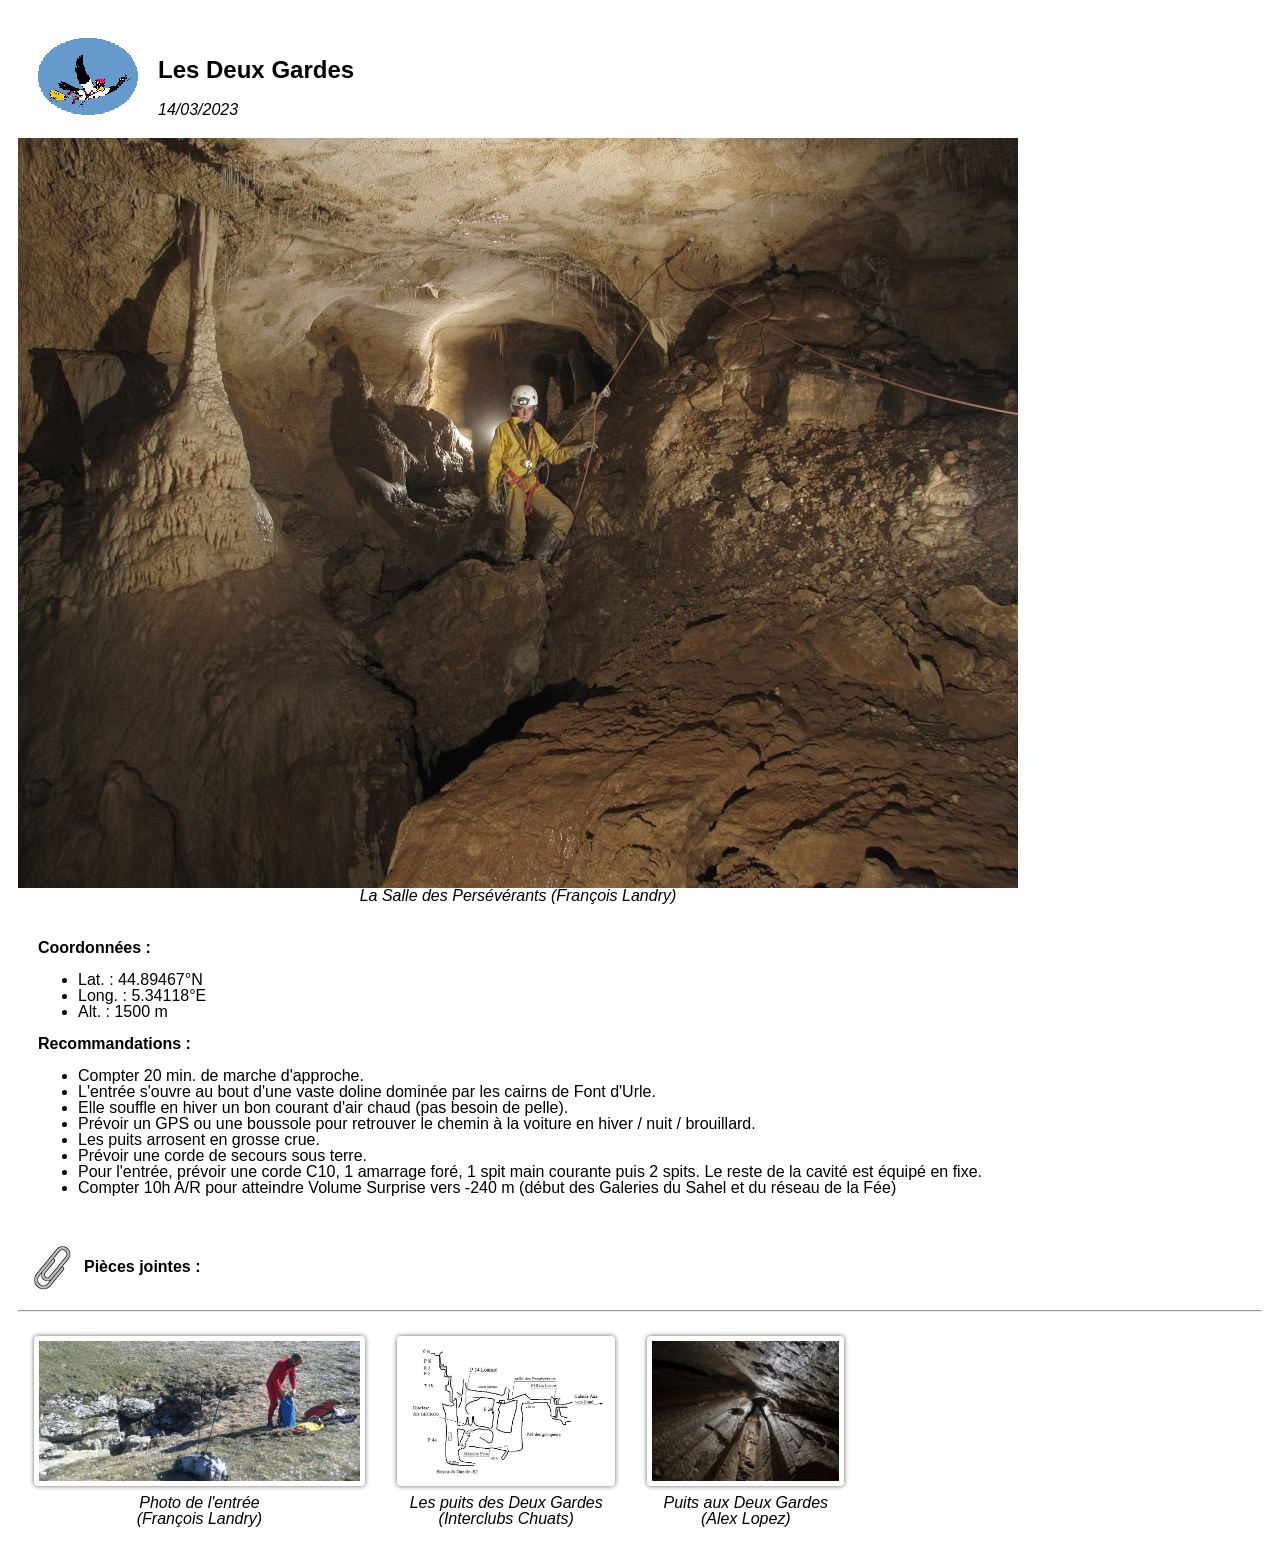
<file: les-deux-gardes/index.html>
<!DOCTYPE html>
<html lang="fr" class="no-js">
    <head>
        <meta charset="UTF-8">
        <meta http-equiv="X-UA-Compatible" content="IE=edge">
        <meta name="viewport" content="width=device-width, initial-scale=1">
        <title>Les Deux Gardes | Le réseau des Chuats</title>

                    <meta name="description" content="Le réseau des Chuats, encore en cours d&#039;exploration, est en grande partie équipé en fixe. Les cordes en place font l&#039;objet d&#039;un suivi rigoureux, et sont changées bénévolement par les spéléos de l&#039;interclubs tous les 200 passages environ." />
            <link rel="canonical" href="https://chuats.fr/les-deux-gardes" />
        
                        <link rel="stylesheet" href="/assets/styles/reset-f2f1be91bb5af761c3428a6fb69a6a25.css">
        
    <link rel="stylesheet" href="/assets/styles/page-466cf0a8fa2a8cd5ef76d4321bc46f85.css">
    </head>
    <body>
        
        <section style="display: flex; flex-direction: column; align-items: flex-start; padding: 10px; width:100%;">
    <!--LE TITRE -->
    <div style="display: flex; flex-direction: row; flex-wrap: wrap; align-items: center; padding:20px;">
        <a href="/">
            <img src="/assets/images/menu-rapide-e2e1e8c743862416a4fab53318c1767b.gif"
                 style="cursor: pointer;"
                 alt="homepage"
            >
        </a>
        <div style="padding-left:20px">
            <h2>Les Deux Gardes</h2>
            <i>14/03/2023</i>
        </div>
    </div>
    <div style="display: flex; flex-direction: row; flex-wrap: wrap; align-items: center;">
        <!-- LA PHOTO PRINCIPALE -->
                <div style="display: flex; flex-direction: column; flex-wrap: wrap; max-width:100%; align-items: center;">
            <img src=/assets/images/pages/lesDeuxGardes/salle-des-perseverants-6cbf6998b499327c3f7bd713be08021c.jpg style="max-width:100%">

            <div style="display: flex; flex-wrap:nowrap; flex-direction: row; align-items: center;">
                <i>La Salle des Persévérants (François Landry)</i>
            </div>
        </div>
        <!--RECIT-->
        <div style="padding: 20px;">
           <p><strong>Coordonnées :</strong></p>
<ul>
<li>Lat. : 44.89467°N</li>
<li>Long. : 5.34118°E</li>
<li>Alt. : 1500 m</li>
</ul>
<p><strong>Recommandations :</strong></p>
<ul>
<li>Compter 20 min. de marche d'approche.</li>
<li>L'entrée s'ouvre au bout d'une vaste doline dominée par les cairns de Font d'Urle.</li>
<li>Elle souffle en hiver un bon courant d'air chaud (pas besoin de pelle).</li>
<li>Prévoir un GPS ou une boussole pour retrouver le chemin à la voiture en hiver / nuit / brouillard.</li>
<li>Les puits arrosent en grosse crue.</li>
<li>Prévoir une corde de secours sous terre.</li>
<li>Pour l'entrée, prévoir une corde C10, 1 amarrage foré, 1 spit main courante puis 2 spits. Le reste de la cavité est équipé en fixe.</li>
<li>Compter 10h A/R pour atteindre Volume Surprise vers -240 m (début des Galeries du Sahel et du réseau de la Fée)</li>
</ul>
        </div>
    </div>
    <!-- LES PIECES JOINTES -->
            <div style="display: flex; flex-direction: row; flex-wrap: wrap; align-items: center; width:100%; padding: 10px;">
            <img src=/assets/images/trombonne-c3e6fb9f12106e06051738acfa2a6e4d.jpg style="padding-right: 10px;">
            <b>Pièces jointes :</b>
        </div>
        <hr style="width:100%">
        <div style="display: flex; flex-direction: row; flex-wrap: wrap; ">
                                                            <div style="display: flex; flex-direction: column; flex-wrap: nowrap; align-items: center; padding:10px;">
                                            <a href="/assets/images/pages/lesDeuxGardes/photo-entree-deux-gardes-68ad3b3fb53154d842a65b26a4d0ddb0.jpg">
                            <img class="encadre"
                                 title=images/pages/lesDeuxGardes/photo-entree-deux-gardes.jpg
                                 src=/assets/images/pages/lesDeuxGardes/photo-entree-deux-gardes-68ad3b3fb53154d842a65b26a4d0ddb0.jpg
                                 style="max-height:150px; max-width:100%; cursor: pointer;"
                                 alt="Photo de l&#039;entrée"
                            >
                        </a>
                                        <i>Photo de l&#039;entrée</i>
                    <i>(François Landry)</i>                </div>
                                                            <div style="display: flex; flex-direction: column; flex-wrap: nowrap; align-items: center; padding:10px;">
                                            <a href="/assets/images/pages/lesDeuxGardes/coupe-deux-gardes-dca149069910658621d7e155d4f2b36f.jpg">
                            <img class="encadre"
                                 title=images/pages/lesDeuxGardes/coupe-deux-gardes.jpg
                                 src=/assets/images/pages/lesDeuxGardes/coupe-deux-gardes-dca149069910658621d7e155d4f2b36f.jpg
                                 style="max-height:150px; max-width:100%; cursor: pointer;"
                                 alt="Les puits des Deux Gardes"
                            >
                        </a>
                                        <i>Les puits des Deux Gardes</i>
                    <i>(Interclubs Chuats)</i>                </div>
                                                            <div style="display: flex; flex-direction: column; flex-wrap: nowrap; align-items: center; padding:10px;">
                                            <a href="/assets/images/pages/lesDeuxGardes/puits-aux-deux-gardes-bfba3ea30109d6efa90a130c87bbdea9.jpg">
                            <img class="encadre"
                                 title=images/pages/lesDeuxGardes/puits-aux-deux-gardes.jpg
                                 src=/assets/images/pages/lesDeuxGardes/puits-aux-deux-gardes-bfba3ea30109d6efa90a130c87bbdea9.jpg
                                 style="max-height:150px; max-width:100%; cursor: pointer;"
                                 alt="Puits aux Deux Gardes"
                            >
                        </a>
                                        <i>Puits aux Deux Gardes</i>
                    <i>(Alex Lopez)</i>                </div>
                    </div>
    </section>

    </body>
</html>
</file>
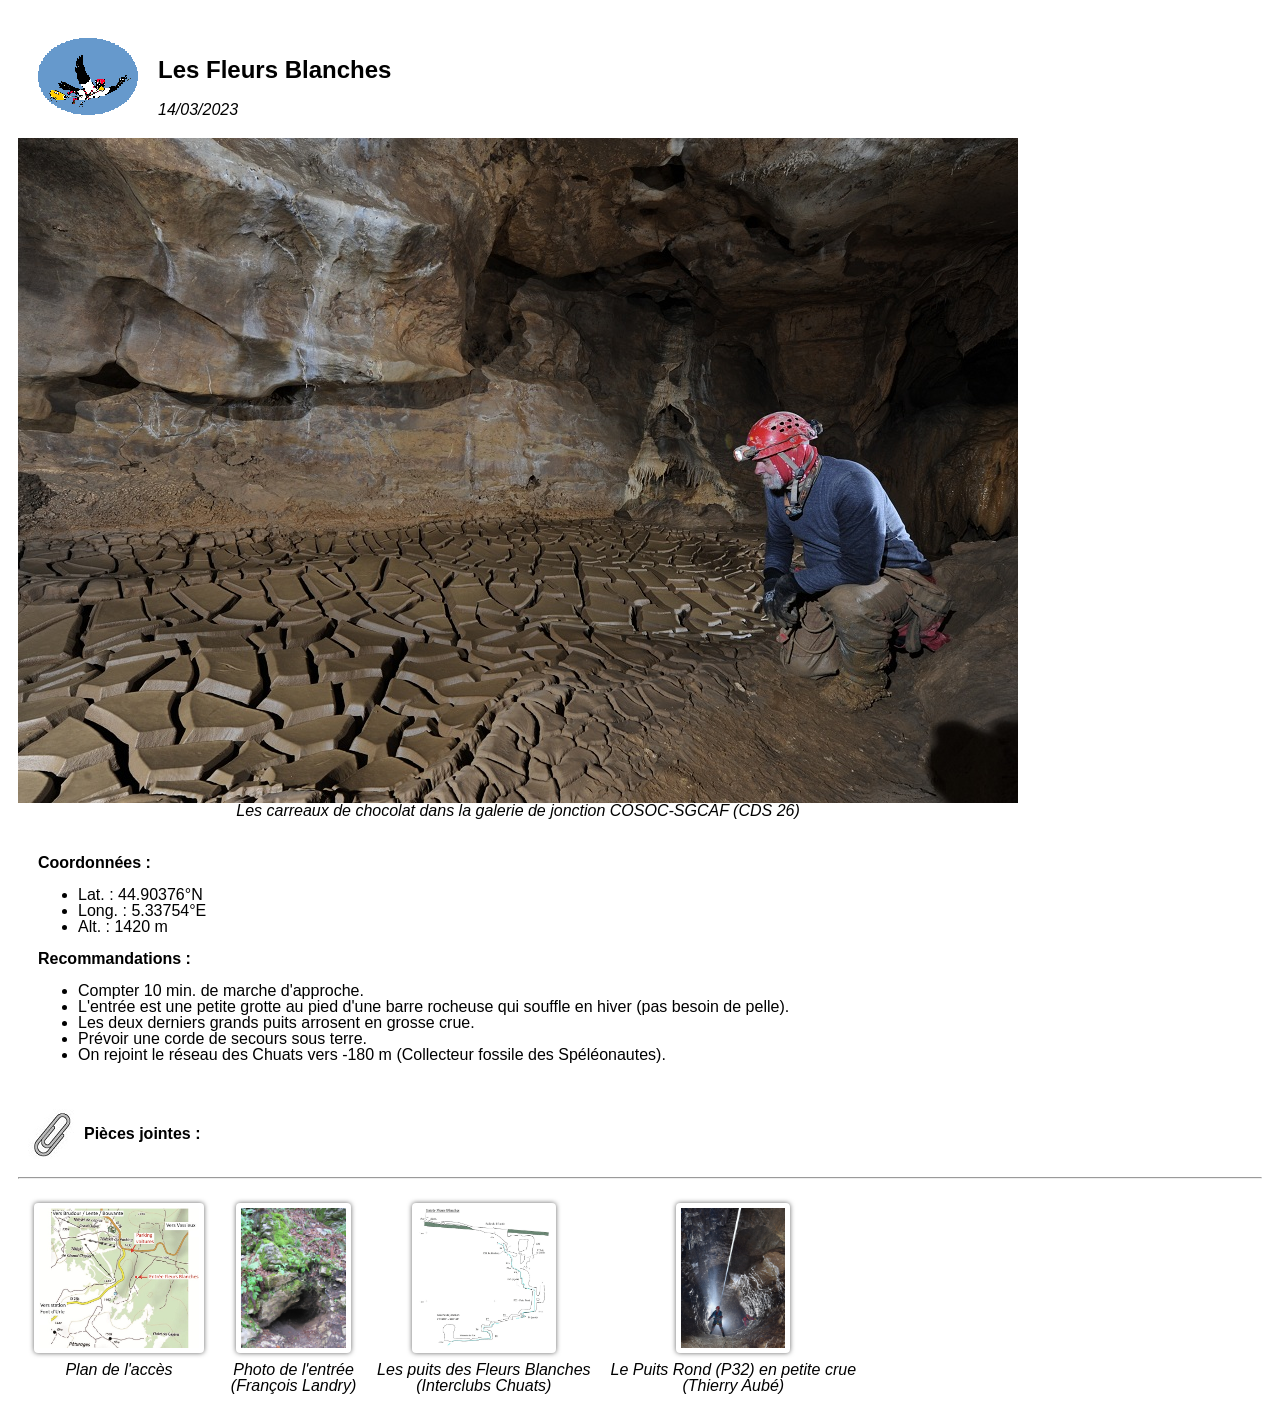
<file: les-fleurs-blanches/index.html>
<!DOCTYPE html>
<html lang="fr" class="no-js">
    <head>
        <meta charset="UTF-8">
        <meta http-equiv="X-UA-Compatible" content="IE=edge">
        <meta name="viewport" content="width=device-width, initial-scale=1">
        <title>Les Fleurs Blanches | Le réseau des Chuats</title>

                    <meta name="description" content="Le réseau des Chuats, encore en cours d&#039;exploration, est en grande partie équipé en fixe. Les cordes en place font l&#039;objet d&#039;un suivi rigoureux, et sont changées bénévolement par les spéléos de l&#039;interclubs tous les 200 passages environ." />
            <link rel="canonical" href="https://chuats.fr/les-fleurs-blanches" />
        
                        <link rel="stylesheet" href="/assets/styles/reset-f2f1be91bb5af761c3428a6fb69a6a25.css">
        
    <link rel="stylesheet" href="/assets/styles/page-466cf0a8fa2a8cd5ef76d4321bc46f85.css">
    </head>
    <body>
        
        <section style="display: flex; flex-direction: column; align-items: flex-start; padding: 10px; width:100%;">
    <!--LE TITRE -->
    <div style="display: flex; flex-direction: row; flex-wrap: wrap; align-items: center; padding:20px;">
        <a href="/">
            <img src="/assets/images/menu-rapide-e2e1e8c743862416a4fab53318c1767b.gif"
                 style="cursor: pointer;"
                 alt="homepage"
            >
        </a>
        <div style="padding-left:20px">
            <h2>Les Fleurs Blanches</h2>
            <i>14/03/2023</i>
        </div>
    </div>
    <div style="display: flex; flex-direction: row; flex-wrap: wrap; align-items: center;">
        <!-- LA PHOTO PRINCIPALE -->
                <div style="display: flex; flex-direction: column; flex-wrap: wrap; max-width:100%; align-items: center;">
            <img src=/assets/images/pages/lesFleursBlanches/carreaux-chocolat-cdc635bacc433a2fd45eee1b40d4294c.jpg style="max-width:100%">

            <div style="display: flex; flex-wrap:nowrap; flex-direction: row; align-items: center;">
                <i>Les carreaux de chocolat dans la galerie de jonction COSOC-SGCAF (CDS 26)</i>
            </div>
        </div>
        <!--RECIT-->
        <div style="padding: 20px;">
           <p><strong>Coordonnées :</strong></p>
<ul>
<li>Lat. : 44.90376°N</li>
<li>Long. : 5.33754°E</li>
<li>Alt. : 1420 m</li>
</ul>
<p><strong>Recommandations :</strong></p>
<ul>
<li>Compter 10 min. de marche d'approche.</li>
<li>L'entrée est une petite grotte au pied d'une barre rocheuse qui souffle en hiver (pas besoin de pelle).</li>
<li>Les deux derniers grands puits arrosent en grosse crue.</li>
<li>Prévoir une corde de secours sous terre.</li>
<li>On rejoint le réseau des Chuats vers -180 m (Collecteur fossile des Spéléonautes).</li>
</ul>
        </div>
    </div>
    <!-- LES PIECES JOINTES -->
            <div style="display: flex; flex-direction: row; flex-wrap: wrap; align-items: center; width:100%; padding: 10px;">
            <img src=/assets/images/trombonne-c3e6fb9f12106e06051738acfa2a6e4d.jpg style="padding-right: 10px;">
            <b>Pièces jointes :</b>
        </div>
        <hr style="width:100%">
        <div style="display: flex; flex-direction: row; flex-wrap: wrap; ">
                                                            <div style="display: flex; flex-direction: column; flex-wrap: nowrap; align-items: center; padding:10px;">
                                            <a href="/assets/images/pages/lesFleursBlanches/carte-acces-fleurs-blanches-5c50150c61d84415d5bfede472ee98b7.jpg">
                            <img class="encadre"
                                 title=images/pages/lesFleursBlanches/carte-acces-fleurs-blanches.jpg
                                 src=/assets/images/pages/lesFleursBlanches/carte-acces-fleurs-blanches-5c50150c61d84415d5bfede472ee98b7.jpg
                                 style="max-height:150px; max-width:100%; cursor: pointer;"
                                 alt="Plan de l&#039;accès"
                            >
                        </a>
                                        <i>Plan de l&#039;accès</i>
                                    </div>
                                                            <div style="display: flex; flex-direction: column; flex-wrap: nowrap; align-items: center; padding:10px;">
                                            <a href="/assets/images/pages/lesFleursBlanches/photo-entree-fleurs-blanches-fa8b7dda568231dd8cf8e1dd30e192a7.jpg">
                            <img class="encadre"
                                 title=images/pages/lesFleursBlanches/photo-entree-fleurs-blanches.jpg
                                 src=/assets/images/pages/lesFleursBlanches/photo-entree-fleurs-blanches-fa8b7dda568231dd8cf8e1dd30e192a7.jpg
                                 style="max-height:150px; max-width:100%; cursor: pointer;"
                                 alt="Photo de l&#039;entrée"
                            >
                        </a>
                                        <i>Photo de l&#039;entrée</i>
                    <i>(François Landry)</i>                </div>
                                                            <div style="display: flex; flex-direction: column; flex-wrap: nowrap; align-items: center; padding:10px;">
                                            <a href="/assets/images/pages/lesFleursBlanches/coupe-fleurs-blanches-4db3b1290a368d0340567f7113215cc4.jpg">
                            <img class="encadre"
                                 title=images/pages/lesFleursBlanches/coupe-fleurs-blanches.jpg
                                 src=/assets/images/pages/lesFleursBlanches/coupe-fleurs-blanches-4db3b1290a368d0340567f7113215cc4.jpg
                                 style="max-height:150px; max-width:100%; cursor: pointer;"
                                 alt="Les puits des Fleurs Blanches"
                            >
                        </a>
                                        <i>Les puits des Fleurs Blanches</i>
                    <i>(Interclubs Chuats)</i>                </div>
                                                            <div style="display: flex; flex-direction: column; flex-wrap: nowrap; align-items: center; padding:10px;">
                                            <a href="/assets/images/pages/lesFleursBlanches/P32-5b018e4bdc7847e2ab4982ae9243e96b.jpg">
                            <img class="encadre"
                                 title=images/pages/lesFleursBlanches/P32.jpg
                                 src=/assets/images/pages/lesFleursBlanches/P32-5b018e4bdc7847e2ab4982ae9243e96b.jpg
                                 style="max-height:150px; max-width:100%; cursor: pointer;"
                                 alt="Le Puits Rond (P32) en petite crue"
                            >
                        </a>
                                        <i>Le Puits Rond (P32) en petite crue</i>
                    <i>(Thierry Aubé)</i>                </div>
                    </div>
    </section>

    </body>
</html>
</file>
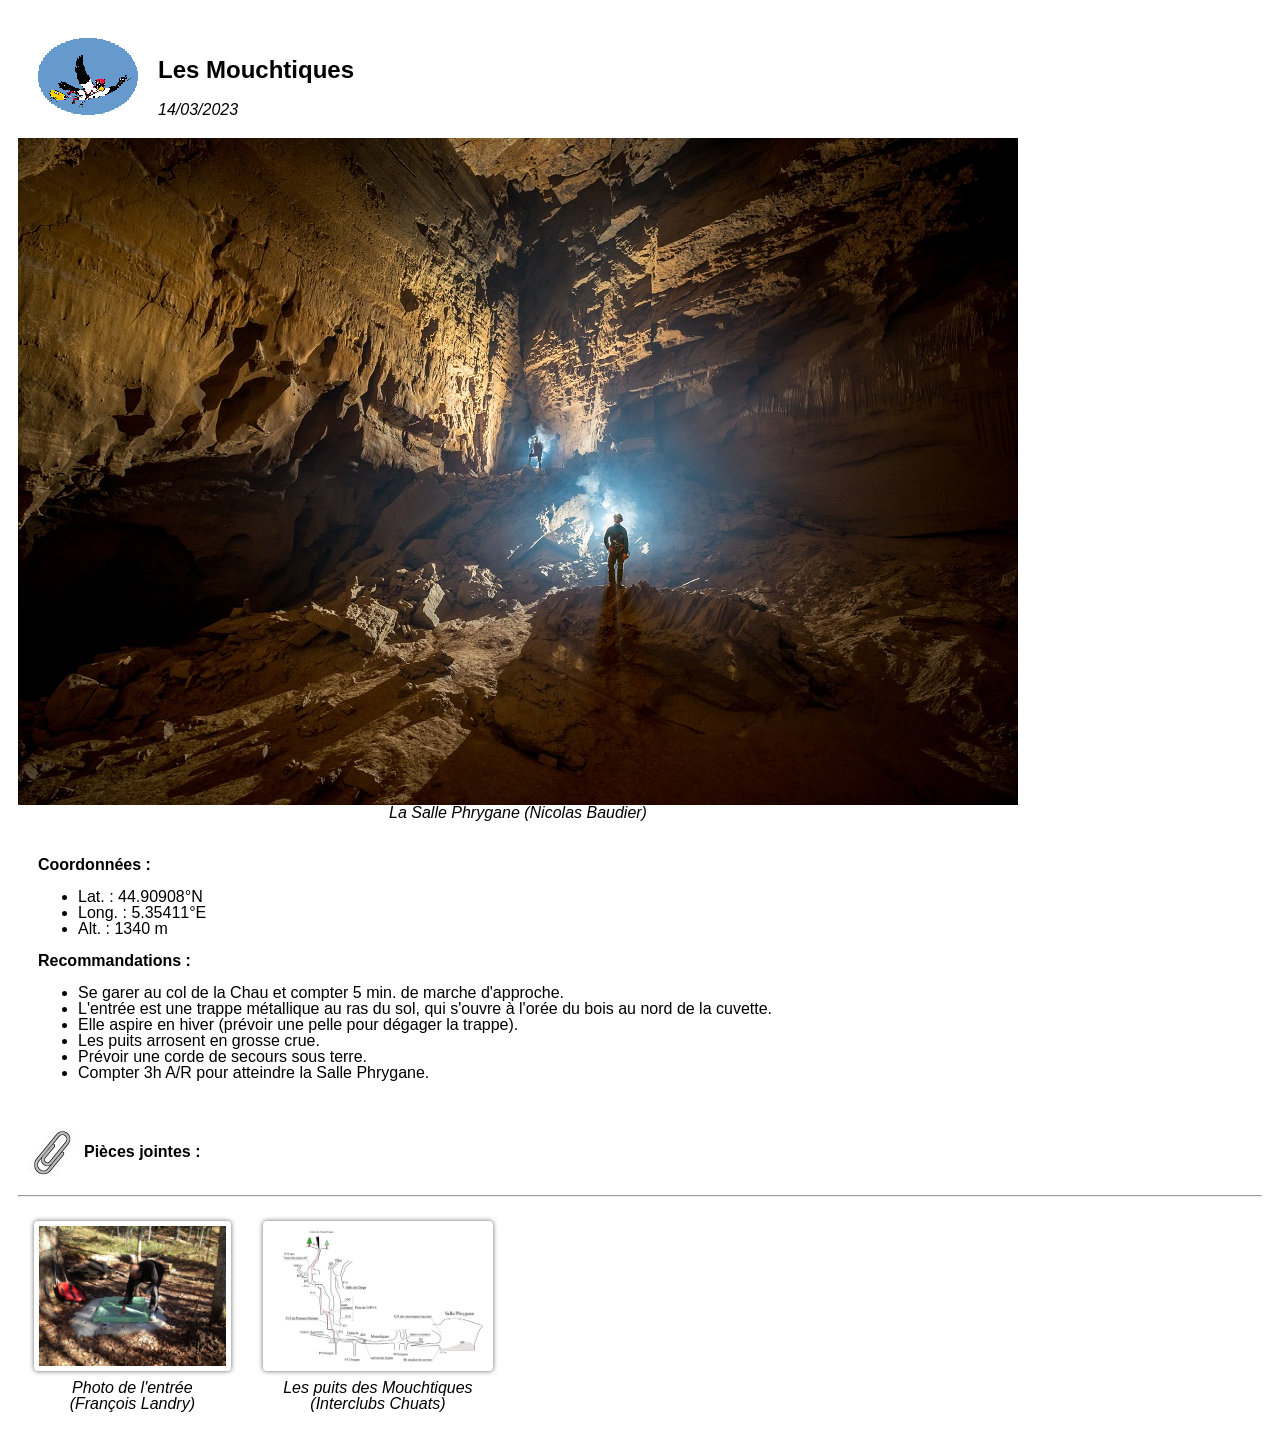
<file: les-mouchtiques/index.html>
<!DOCTYPE html>
<html lang="fr" class="no-js">
    <head>
        <meta charset="UTF-8">
        <meta http-equiv="X-UA-Compatible" content="IE=edge">
        <meta name="viewport" content="width=device-width, initial-scale=1">
        <title>Les Mouchtiques | Le réseau des Chuats</title>

                    <meta name="description" content="Le réseau des Chuats, encore en cours d&#039;exploration, est en grande partie équipé en fixe. Les cordes en place font l&#039;objet d&#039;un suivi rigoureux, et sont changées bénévolement par les spéléos de l&#039;interclubs tous les 200 passages environ." />
            <link rel="canonical" href="https://chuats.fr/les-mouchtiques" />
        
                        <link rel="stylesheet" href="/assets/styles/reset-f2f1be91bb5af761c3428a6fb69a6a25.css">
        
    <link rel="stylesheet" href="/assets/styles/page-466cf0a8fa2a8cd5ef76d4321bc46f85.css">
    </head>
    <body>
        
        <section style="display: flex; flex-direction: column; align-items: flex-start; padding: 10px; width:100%;">
    <!--LE TITRE -->
    <div style="display: flex; flex-direction: row; flex-wrap: wrap; align-items: center; padding:20px;">
        <a href="/">
            <img src="/assets/images/menu-rapide-e2e1e8c743862416a4fab53318c1767b.gif"
                 style="cursor: pointer;"
                 alt="homepage"
            >
        </a>
        <div style="padding-left:20px">
            <h2>Les Mouchtiques</h2>
            <i>14/03/2023</i>
        </div>
    </div>
    <div style="display: flex; flex-direction: row; flex-wrap: wrap; align-items: center;">
        <!-- LA PHOTO PRINCIPALE -->
                <div style="display: flex; flex-direction: column; flex-wrap: wrap; max-width:100%; align-items: center;">
            <img src=/assets/images/pages/lesMouchtiques/salle-phrygane-1c78b03c68e3e5a4604bb7b25dbc6095.jpg style="max-width:100%">

            <div style="display: flex; flex-wrap:nowrap; flex-direction: row; align-items: center;">
                <i>La Salle Phrygane (Nicolas Baudier)</i>
            </div>
        </div>
        <!--RECIT-->
        <div style="padding: 20px;">
           <p><strong>Coordonnées :</strong></p>
<ul>
<li>Lat. : 44.90908°N</li>
<li>Long. : 5.35411°E</li>
<li>Alt. : 1340 m</li>
</ul>
<p><strong>Recommandations :</strong></p>
<ul>
<li>Se garer au col de la Chau et compter 5 min. de marche d'approche.</li>
<li>L'entrée est une trappe métallique au ras du sol, qui s'ouvre à l'orée du bois au nord de la cuvette.</li>
<li>Elle aspire en hiver (prévoir une pelle pour dégager la trappe).</li>
<li>Les puits arrosent en grosse crue.</li>
<li>Prévoir une corde de secours sous terre.</li>
<li>Compter 3h A/R pour atteindre la Salle Phrygane.</li>
</ul>
        </div>
    </div>
    <!-- LES PIECES JOINTES -->
            <div style="display: flex; flex-direction: row; flex-wrap: wrap; align-items: center; width:100%; padding: 10px;">
            <img src=/assets/images/trombonne-c3e6fb9f12106e06051738acfa2a6e4d.jpg style="padding-right: 10px;">
            <b>Pièces jointes :</b>
        </div>
        <hr style="width:100%">
        <div style="display: flex; flex-direction: row; flex-wrap: wrap; ">
                                                            <div style="display: flex; flex-direction: column; flex-wrap: nowrap; align-items: center; padding:10px;">
                                            <a href="/assets/images/pages/lesMouchtiques/photo-entree-mouchtiques-b6885c6a0ccb940df7792db530f2828b.jpg">
                            <img class="encadre"
                                 title=images/pages/lesMouchtiques/photo-entree-mouchtiques.jpg
                                 src=/assets/images/pages/lesMouchtiques/photo-entree-mouchtiques-b6885c6a0ccb940df7792db530f2828b.jpg
                                 style="max-height:150px; max-width:100%; cursor: pointer;"
                                 alt="Photo de l&#039;entrée"
                            >
                        </a>
                                        <i>Photo de l&#039;entrée</i>
                    <i>(François Landry)</i>                </div>
                                                            <div style="display: flex; flex-direction: column; flex-wrap: nowrap; align-items: center; padding:10px;">
                                            <a href="/assets/images/pages/lesMouchtiques/coupe-mouchtiques-0f10148acf0e2f31595bbb5abf38639f.jpg">
                            <img class="encadre"
                                 title=images/pages/lesMouchtiques/coupe-mouchtiques.jpg
                                 src=/assets/images/pages/lesMouchtiques/coupe-mouchtiques-0f10148acf0e2f31595bbb5abf38639f.jpg
                                 style="max-height:150px; max-width:100%; cursor: pointer;"
                                 alt="Les puits des Mouchtiques"
                            >
                        </a>
                                        <i>Les puits des Mouchtiques</i>
                    <i>(Interclubs Chuats)</i>                </div>
                    </div>
    </section>

    </body>
</html>
</file>
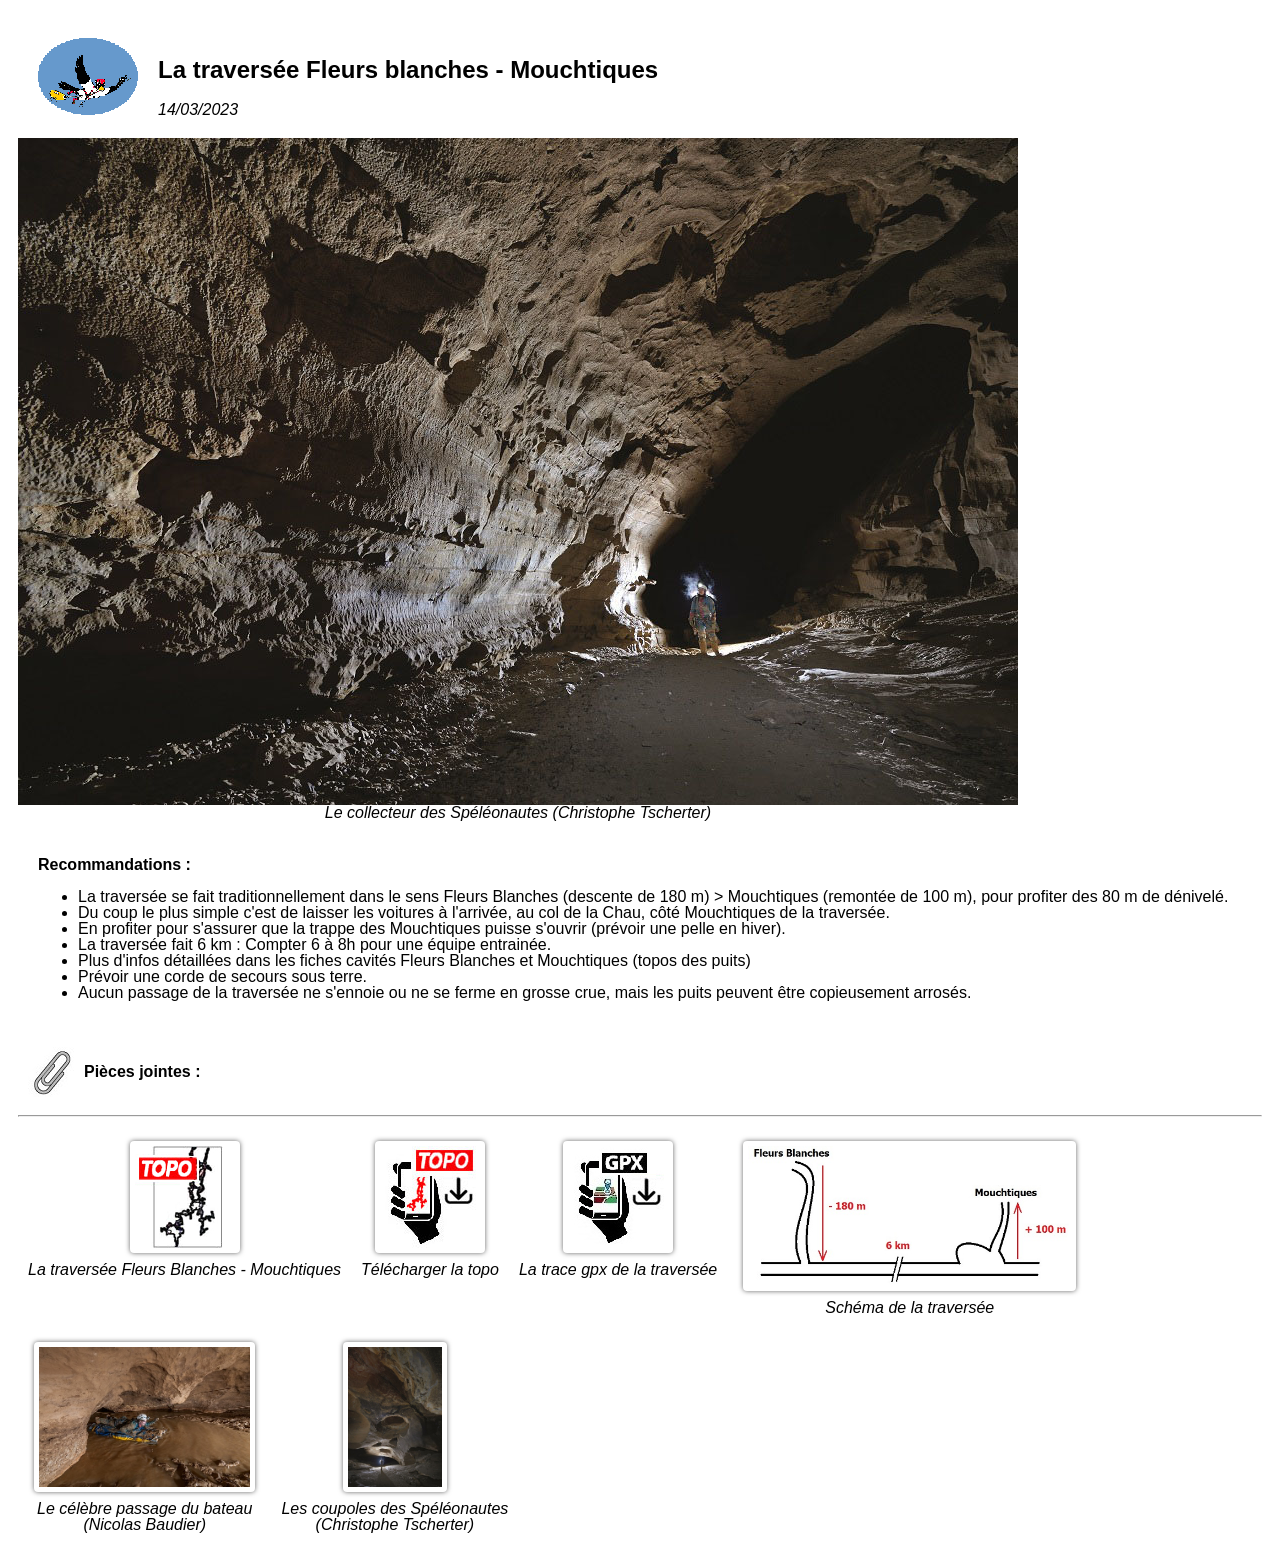
<file: traversée-fleurs-blanches-mouchtiques/index.html>
<!DOCTYPE html>
<html lang="fr" class="no-js">
    <head>
        <meta charset="UTF-8">
        <meta http-equiv="X-UA-Compatible" content="IE=edge">
        <meta name="viewport" content="width=device-width, initial-scale=1">
        <title>La traversée Fleurs blanches - Mouchtiques | Le réseau des Chuats</title>

                    <meta name="description" content="Le réseau des Chuats, encore en cours d&#039;exploration, est en grande partie équipé en fixe. Les cordes en place font l&#039;objet d&#039;un suivi rigoureux, et sont changées bénévolement par les spéléos de l&#039;interclubs tous les 200 passages environ." />
            <link rel="canonical" href="https://chuats.fr/travers%C3%A9e-fleurs-blanches-mouchtiques" />
        
                        <link rel="stylesheet" href="/assets/styles/reset-f2f1be91bb5af761c3428a6fb69a6a25.css">
        
    <link rel="stylesheet" href="/assets/styles/page-466cf0a8fa2a8cd5ef76d4321bc46f85.css">
    </head>
    <body>
        
        <section style="display: flex; flex-direction: column; align-items: flex-start; padding: 10px; width:100%;">
    <!--LE TITRE -->
    <div style="display: flex; flex-direction: row; flex-wrap: wrap; align-items: center; padding:20px;">
        <a href="/">
            <img src="/assets/images/menu-rapide-e2e1e8c743862416a4fab53318c1767b.gif"
                 style="cursor: pointer;"
                 alt="homepage"
            >
        </a>
        <div style="padding-left:20px">
            <h2>La traversée Fleurs blanches - Mouchtiques</h2>
            <i>14/03/2023</i>
        </div>
    </div>
    <div style="display: flex; flex-direction: row; flex-wrap: wrap; align-items: center;">
        <!-- LA PHOTO PRINCIPALE -->
                <div style="display: flex; flex-direction: column; flex-wrap: wrap; max-width:100%; align-items: center;">
            <img src=/assets/images/pages/traverseeFleursBlanchesMouchtiques/traversee-4c140b35ede528aa4d8197041cb5e0a8.jpg style="max-width:100%">

            <div style="display: flex; flex-wrap:nowrap; flex-direction: row; align-items: center;">
                <i>Le collecteur des Spéléonautes (Christophe Tscherter)</i>
            </div>
        </div>
        <!--RECIT-->
        <div style="padding: 20px;">
           <p><strong>Recommandations :</strong></p>
<ul>
<li>La traversée se fait traditionnellement dans le sens Fleurs Blanches (descente de 180 m)  &gt; Mouchtiques (remontée de 100 m), pour profiter des 80 m de dénivelé.</li>
<li>Du coup le plus simple c'est de laisser les voitures à l'arrivée, au col de la Chau, côté Mouchtiques de la traversée.</li>
<li>En profiter pour s'assurer que la trappe des Mouchtiques puisse s'ouvrir (prévoir une pelle en hiver).</li>
<li>La traversée fait 6 km : Compter 6 à 8h pour une équipe entrainée.</li>
<li>Plus d'infos détaillées dans les fiches cavités Fleurs Blanches et Mouchtiques (topos des puits)</li>
<li>Prévoir une corde de secours sous terre.</li>
<li>Aucun passage de la traversée ne s'ennoie ou ne se ferme en grosse crue, mais les puits peuvent être copieusement arrosés.</li>
</ul>
        </div>
    </div>
    <!-- LES PIECES JOINTES -->
            <div style="display: flex; flex-direction: row; flex-wrap: wrap; align-items: center; width:100%; padding: 10px;">
            <img src=/assets/images/trombonne-c3e6fb9f12106e06051738acfa2a6e4d.jpg style="padding-right: 10px;">
            <b>Pièces jointes :</b>
        </div>
        <hr style="width:100%">
        <div style="display: flex; flex-direction: row; flex-wrap: wrap; ">
                                                            <div style="display: flex; flex-direction: column; flex-wrap: nowrap; align-items: center; padding:10px;">
                                                                        <a href="/topos/travers%C3%A9e-fleurs-blanches-mouchtiques" target="_blank">
                            <img
                                class="encadre"
                                title=images/pages/traverseeFleursBlanchesMouchtiques/traversee-FB-MO.svg
                                src=/assets/images/fichier-svg-9b6a80eb5d84fd86222a7b7010a79896.jpg
                                style="max-height:150px; cursor: pointer;"
                            >
                                                </a>
                                        <i>La traversée Fleurs Blanches - Mouchtiques</i>
                                    </div>
                                                            <div style="display: flex; flex-direction: column; flex-wrap: nowrap; align-items: center; padding:10px;">
                                                                                                    <a href="/offline-topos/travers%C3%A9e-fleurs-blanches-mouchtiques" download="traversée-fleurs-blanches-mouchtiques.html">
                            <img
                                class="encadre"
                                title=images/pages/traverseeFleursBlanchesMouchtiques/traversee-FB-MO.svg
                                src=/assets/images/fichier-html-c5ccc9063a1f57138d2aeaf8d21c3840.jpg
                                style="max-height:150px; cursor: pointer;"
                            >
                                                </a>
                                        <i>Télécharger la topo</i>
                                    </div>
                                                            <div style="display: flex; flex-direction: column; flex-wrap: nowrap; align-items: center; padding:10px;">
                                            <a href="/assets/images/pages/traverseeFleursBlanchesMouchtiques/traversee-FB-MO-b5ba484e54e0f51729aa3e9034499ce1.gpx" download>
                            <img class="encadre"
                                 title=images/pages/traverseeFleursBlanchesMouchtiques/traversee-FB-MO.gpx
                                 src=/assets/images/fichier-gpx-b520912b979def68ef60d4451c558bdc.jpg
                                 alt="La trace gpx de la traversée"
                                 style="max-height:150px; cursor: pointer;">
                        </a>
                                        <i>La trace gpx de la traversée</i>
                                    </div>
                                                            <div style="display: flex; flex-direction: column; flex-wrap: nowrap; align-items: center; padding:10px;">
                                            <a href="/assets/images/pages/traverseeFleursBlanchesMouchtiques/traversee-FB-Mouchtiques-6eaa8e5caeed0c5d4184c9edcb06dc5b.jpg">
                            <img class="encadre"
                                 title=images/pages/traverseeFleursBlanchesMouchtiques/traversee-FB-Mouchtiques.jpg
                                 src=/assets/images/pages/traverseeFleursBlanchesMouchtiques/traversee-FB-Mouchtiques-6eaa8e5caeed0c5d4184c9edcb06dc5b.jpg
                                 style="max-height:150px; max-width:100%; cursor: pointer;"
                                 alt="Schéma de la traversée"
                            >
                        </a>
                                        <i>Schéma de la traversée</i>
                                    </div>
                                                            <div style="display: flex; flex-direction: column; flex-wrap: nowrap; align-items: center; padding:10px;">
                                            <a href="/assets/images/pages/traverseeFleursBlanchesMouchtiques/bateau-fb68c7ce15c32efd8ef6e38b4fe919e5.jpg">
                            <img class="encadre"
                                 title=images/pages/traverseeFleursBlanchesMouchtiques/bateau.jpg
                                 src=/assets/images/pages/traverseeFleursBlanchesMouchtiques/bateau-fb68c7ce15c32efd8ef6e38b4fe919e5.jpg
                                 style="max-height:150px; max-width:100%; cursor: pointer;"
                                 alt="Le célèbre passage du bateau"
                            >
                        </a>
                                        <i>Le célèbre passage du bateau</i>
                    <i>(Nicolas Baudier)</i>                </div>
                                                            <div style="display: flex; flex-direction: column; flex-wrap: nowrap; align-items: center; padding:10px;">
                                            <a href="/assets/images/pages/traverseeFleursBlanchesMouchtiques/coupoles-8fbf1efc7bf9f81fc8a74d48f2bf3f91.jpg">
                            <img class="encadre"
                                 title=images/pages/traverseeFleursBlanchesMouchtiques/coupoles.jpg
                                 src=/assets/images/pages/traverseeFleursBlanchesMouchtiques/coupoles-8fbf1efc7bf9f81fc8a74d48f2bf3f91.jpg
                                 style="max-height:150px; max-width:100%; cursor: pointer;"
                                 alt="Les coupoles des Spéléonautes"
                            >
                        </a>
                                        <i>Les coupoles des Spéléonautes</i>
                    <i>(Christophe Tscherter)</i>                </div>
                    </div>
    </section>

    </body>
</html>
</file>
<file: assets/styles/home-a3cf9615f7cf074542111e8b98344fdd.css>
/*
    Created on : 2 avr. 2020, 22:14:50
    Author     : Gilles
*/


* {
    box-sizing: border-box;
}

body
{
    font-family: Arial, Helvetica, sans-serif;
    /* Gilles : ne rien mettre d'autre dans body ici, parce que ça change la page topo */
}
@media only screen and (max-width: 640px)
{
    body {flex-wrap: wrap; flex-direction: column; justify-content: center;}
    section {justify-content: center;}
}

/* Style the header */
header {
    padding: 30px;
    text-align: center;
    font-size: 35px;
}

/* Create two columns/boxes that floats next to each other */
nav {
    float: left;
    width: 20%;
    padding: 20px;
}

.encadre
{
    padding: 5px;
    margin: 6px 6px;
    border-radius: 4px;
    box-shadow: 0 0 5px rgba(0,0,0,.6);
    background-color: #fff;
}

/* Style the list inside the menu */
nav ul {
    list-style-type: none;
    padding: 0;
}

article {
    float: left;
    padding: 20px;
    width: 80%;
}

/* Clear floats after the columns */
section:after {
    content: "";
    clear: both;
    display:table;
}


/* Style the footer */
footer {
    padding: 10px;
    text-align: center;
    color: white;
}


/* Responsive layout - makes the two columns/boxes stack on top of each other instead of next to each other, on small screens */
@media (max-width : 1280px) {
    nav, article {
        width: 100%;
    }
}


/* Full-width input fields */
input[type=text], input[type=password] {
    width: 100%;
    padding: 12px 20px;
    margin: 8px 0;
    display: inline-block;
    border: 1px solid #ccc;
    box-sizing: border-box;
}

/* Set a style for all buttons */
button {
    background-color: forestgreen;
    /*background-color: #6699cc;*/
    color: white;
    padding: 14px 20px;
    margin: 8px 0;
    border: none;
    cursor: pointer;
    width: 200px;
}

button:hover {
    opacity: 0.8;
}

.label-file {
    cursor: pointer;
    background-color: forestgreen;
    color: white;
    padding: 14px 20px;
    margin: 8px 0;
    border: none;
    width: 150px;
    display: inline-block;
    text-align: center;
}
.label-file:hover {
    opacity: 0.8;
}

.input-file {
    display:none;
}


/* Extra styles for the cancel button */
.cancelbtn {
    width: auto;
    padding: 10px 18px;
    background-color: #f44336;
}

/* Center the image and position the close button */
.imgcontainer {
    text-align: center;
    margin: 24px 0 12px 0;
    position: relative;
}

img.avatar {
    width: 40%;
    border-radius: 50%;
}

.container {
    padding: 16px;
}

span.psw {
    float: right;
    padding-top: 16px;
}

/* The Modal (background) */
.modal {
    display: none; /* Hidden by default */
    position: fixed; /* Stay in place */
    z-index: 1; /* Sit on top */
    left: 0;
    top: 0;
    width: 100%; /* Full width */
    height: 100%; /* Full height */
    overflow: auto; /* Enable scroll if needed */
    background-color: rgb(0,0,0); /* Fallback color */
    background-color: rgba(0,0,0,0.4); /* Black w/ opacity */
    padding-top: 60px;
}

/* Modal Content/Box */
.modal-content {
    background-color: #fefefe;
    margin: 5% auto 15% auto; /* 5% from the top, 15% from the bottom and centered */
    border: 1px solid #888;
    width: 300px; /* Could be more or less, depending on screen size */
}

/* The Close Button (x) */
.close {
    position: absolute;
    right: 25px;
    top: 0;
    color: #000;
    font-size: 35px;
    font-weight: bold;
}

.close:hover,
.close:focus {
    color: red;
    cursor: pointer;
}

/* Add Zoom Animation */
.animate {
    -webkit-animation: animatezoom 0.6s;
    animation: animatezoom 0.6s
}

@-webkit-keyframes animatezoom {
    from {-webkit-transform: scale(0)}
    to {-webkit-transform: scale(1)}
}

@keyframes animatezoom {
    from {transform: scale(0)}
    to {transform: scale(1)}
}

/* Change styles for span and cancel button on extra small screens */
@media screen and (max-width: 100px) {
    span.psw {
        display: block;
        float: none;
    }
    .cancelbtn {
        width: 100%;
    }
}
</file>
<file: assets/styles/page-466cf0a8fa2a8cd5ef76d4321bc46f85.css>
/*
    Created on : 2 avr. 2020, 22:14:50
    Author     : Gilles
*/

body
{
    font-family: Arial, Helvetica, sans-serif;
    /* Gilles : ne rien mettre d'autre dans body ici, parce que ça change la page topo */
}
@media only screen and (max-width: 640px)
{
    body {flex-wrap: wrap; flex-direction: column; justify-content: center;}
    section {justify-content: center;}
}

/* Style the header */
header {
    padding: 30px;
    text-align: center;
    font-size: 35px;
}

/* Create two columns/boxes that floats next to each other */
nav {
    float: left;
    width: 20%;
    padding: 20px;
}

.encadre
{
    padding: 5px;
    margin: 6px 6px;
    border-radius: 4px;
    box-shadow: 0 0 5px rgba(0,0,0,.6);
    background-color: #fff;
}

/* Style the list inside the menu */
nav ul {
    list-style-type: none;
    padding: 0;
}

article {
    float: left;
    padding: 20px;
    width: 80%;
}

/* Clear floats after the columns */
section:after {
    content: "";
    clear: both;
    display:table;
}


/* Style the footer */
footer {
    padding: 10px;
    text-align: center;
    color: white;
}


/* Responsive layout - makes the two columns/boxes stack on top of each other instead of next to each other, on small screens */
@media (max-width : 1280px) {
    nav, article {
        width: 100%;
    }
}


/* Full-width input fields */
input[type=text], input[type=password] {
    width: 100%;
    padding: 12px 20px;
    margin: 8px 0;
    display: inline-block;
    border: 1px solid #ccc;
    box-sizing: border-box;
}

/* Set a style for all buttons */
button {
    background-color: forestgreen;
    /*background-color: #6699cc;*/
    color: white;
    padding: 14px 20px;
    margin: 8px 0;
    border: none;
    cursor: pointer;
    width: 200px;
}

button:hover {
    opacity: 0.8;
}

.label-file {
    cursor: pointer;
    background-color: forestgreen;
    color: white;
    padding: 14px 20px;
    margin: 8px 0;
    border: none;
    width: 150px;
    display: inline-block;
    text-align: center;
}
.label-file:hover {
    opacity: 0.8;
}

.input-file {
    display:none;
}


/* Extra styles for the cancel button */
.cancelbtn {
    width: auto;
    padding: 10px 18px;
    background-color: #f44336;
}

/* Center the image and position the close button */
.imgcontainer {
    text-align: center;
    margin: 24px 0 12px 0;
    position: relative;
}

img.avatar {
    width: 40%;
    border-radius: 50%;
}

.container {
    padding: 16px;
}

span.psw {
    float: right;
    padding-top: 16px;
}

/* The Modal (background) */
.modal {
    display: none; /* Hidden by default */
    position: fixed; /* Stay in place */
    z-index: 1; /* Sit on top */
    left: 0;
    top: 0;
    width: 100%; /* Full width */
    height: 100%; /* Full height */
    overflow: auto; /* Enable scroll if needed */
    background-color: rgb(0,0,0); /* Fallback color */
    background-color: rgba(0,0,0,0.4); /* Black w/ opacity */
    padding-top: 60px;
}

/* Modal Content/Box */
.modal-content {
    background-color: #fefefe;
    margin: 5% auto 15% auto; /* 5% from the top, 15% from the bottom and centered */
    border: 1px solid #888;
    width: 300px; /* Could be more or less, depending on screen size */
}

/* The Close Button (x) */
.close {
    position: absolute;
    right: 25px;
    top: 0;
    color: #000;
    font-size: 35px;
    font-weight: bold;
}

.close:hover,
.close:focus {
    color: red;
    cursor: pointer;
}

/* Add Zoom Animation */
.animate {
    -webkit-animation: animatezoom 0.6s;
    animation: animatezoom 0.6s
}

@-webkit-keyframes animatezoom {
    from {-webkit-transform: scale(0)}
    to {-webkit-transform: scale(1)}
}

@keyframes animatezoom {
    from {transform: scale(0)}
    to {transform: scale(1)}
}

/* Change styles for span and cancel button on extra small screens */
@media screen and (max-width: 100px) {
    span.psw {
        display: block;
        float: none;
    }
    .cancelbtn {
        width: 100%;
    }
}
</file>
